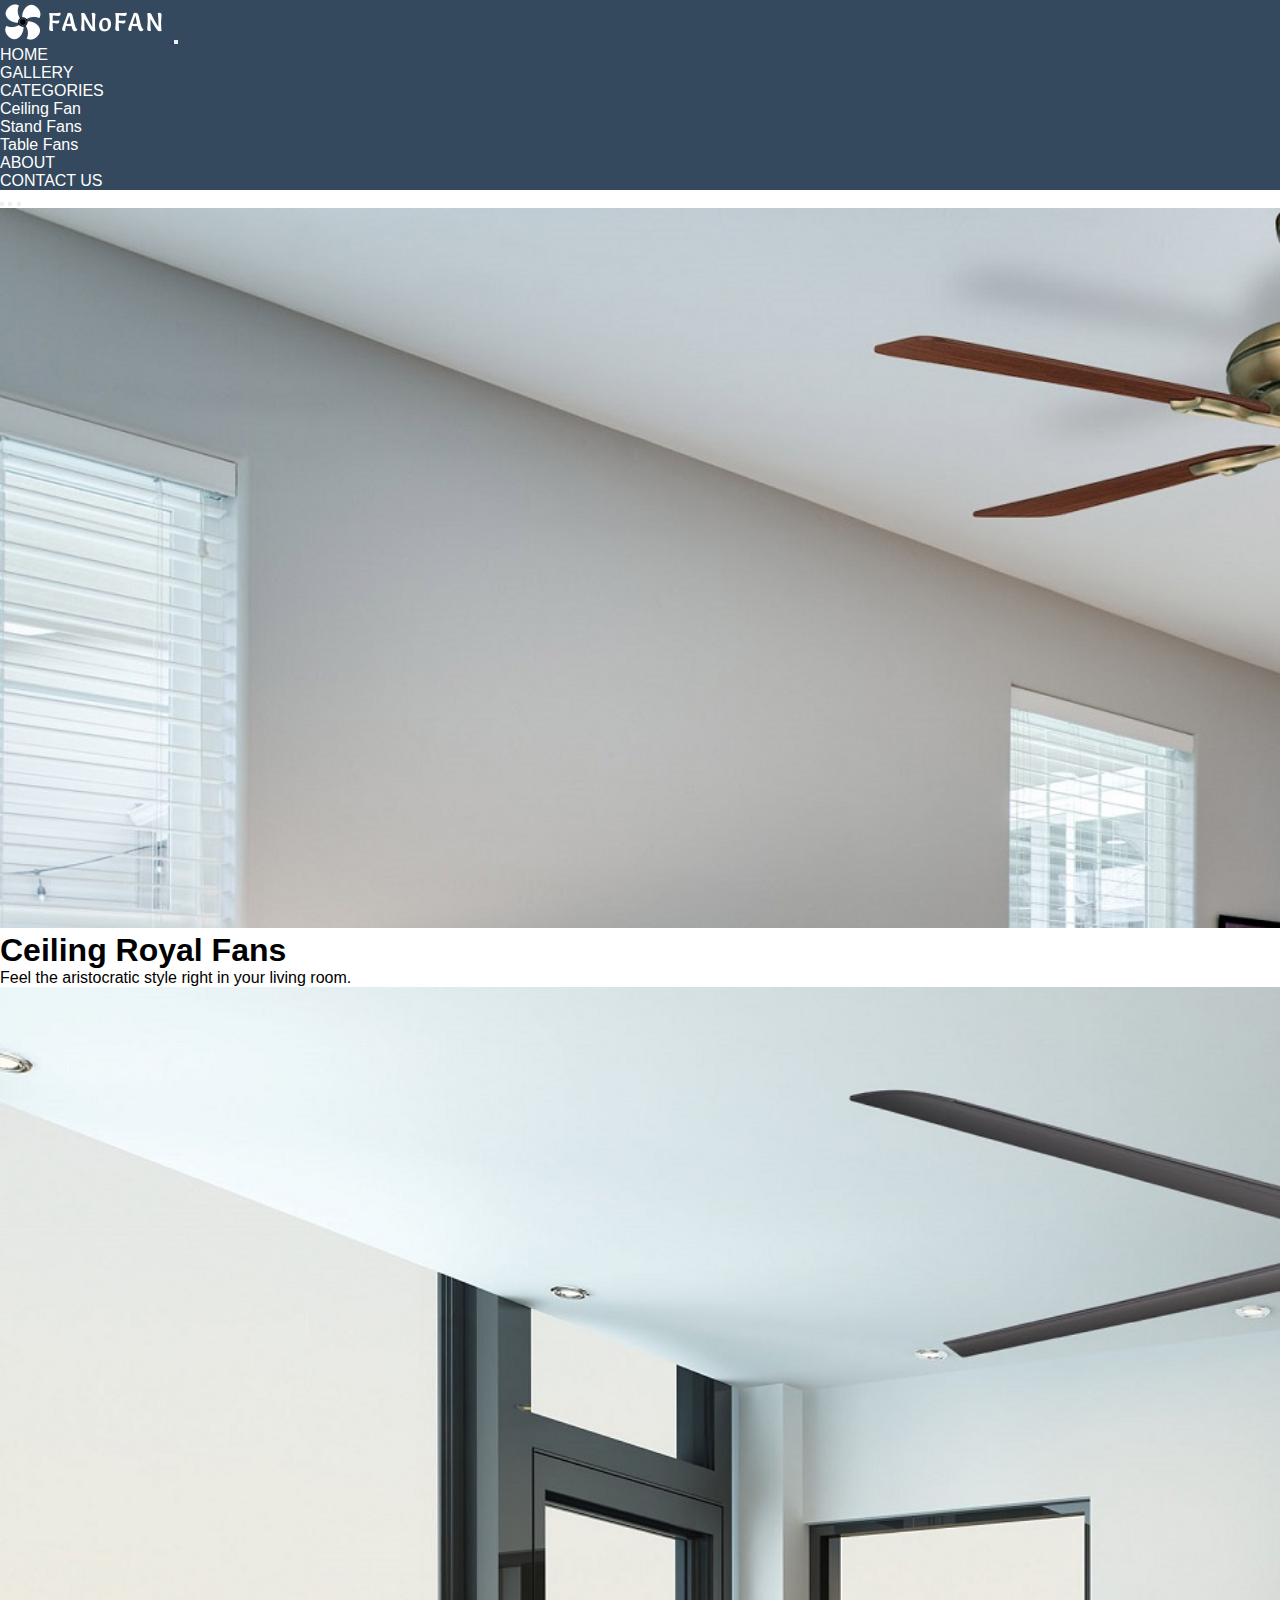
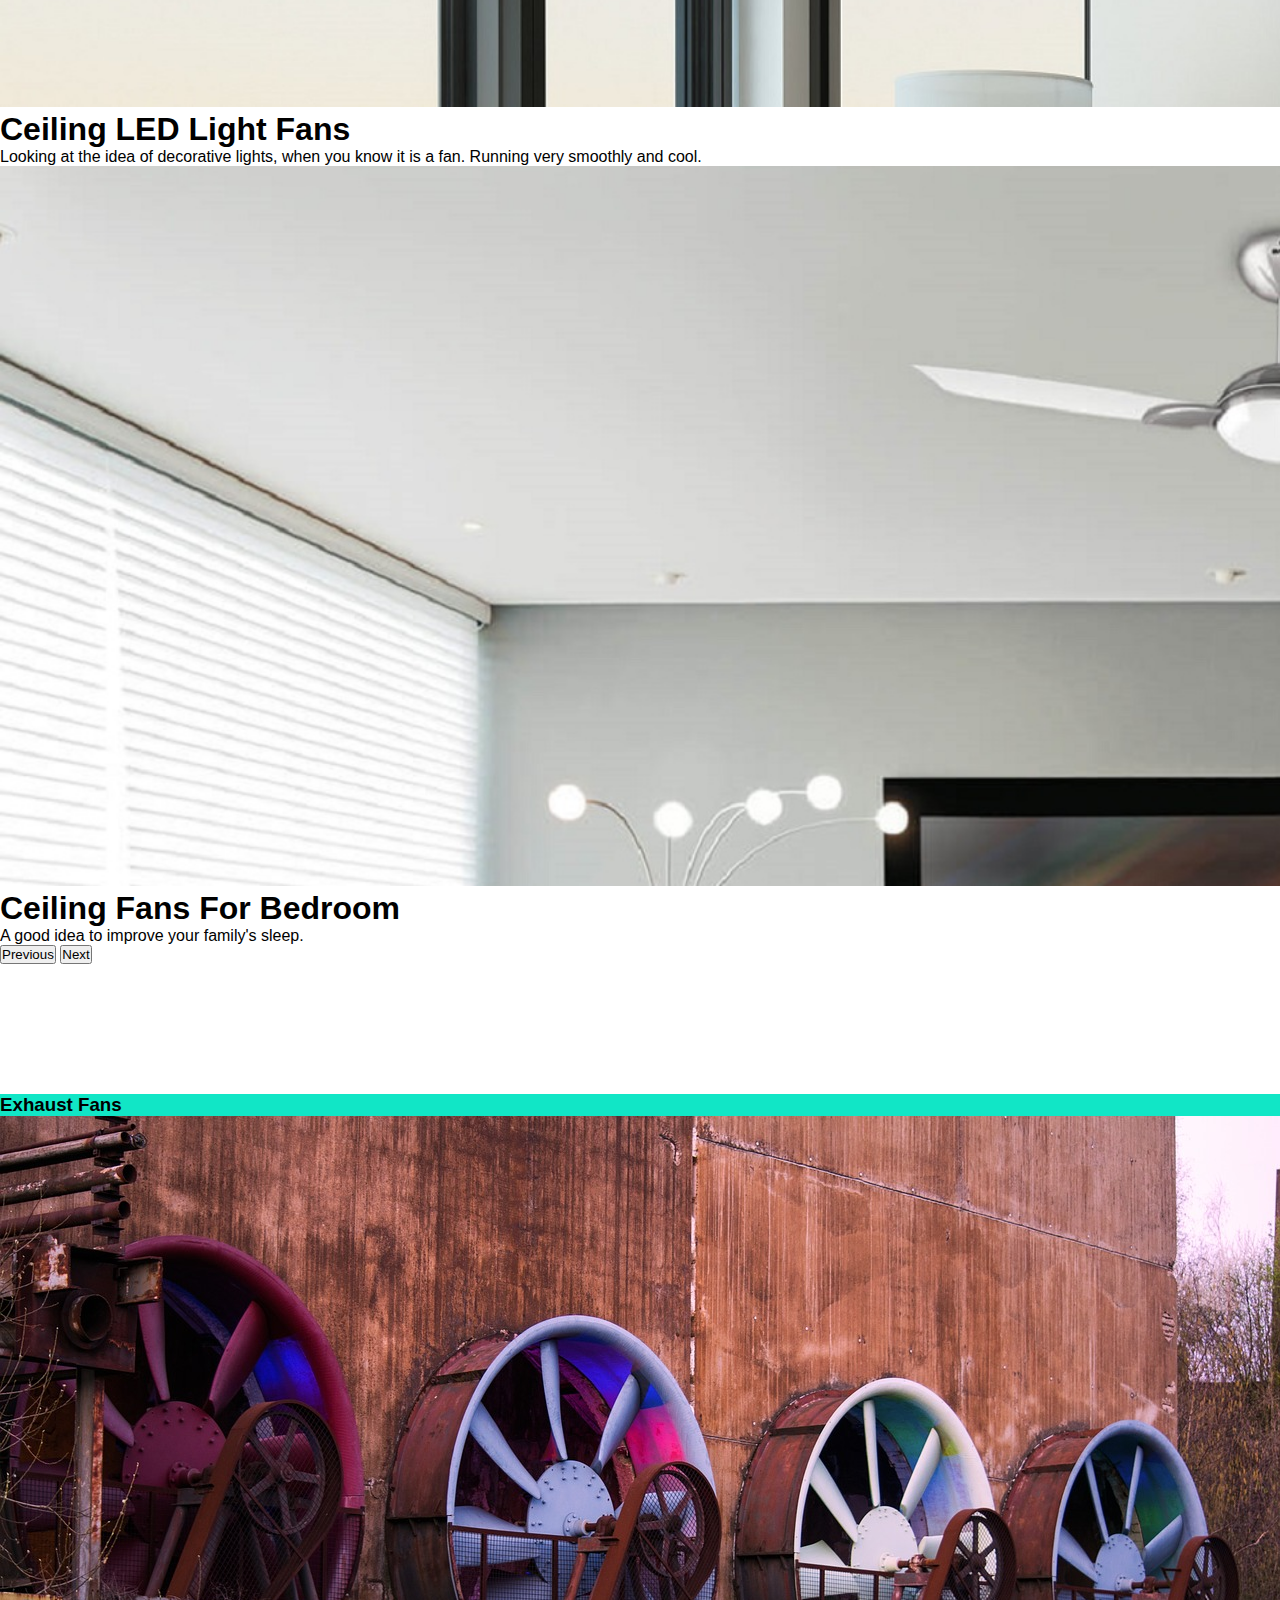
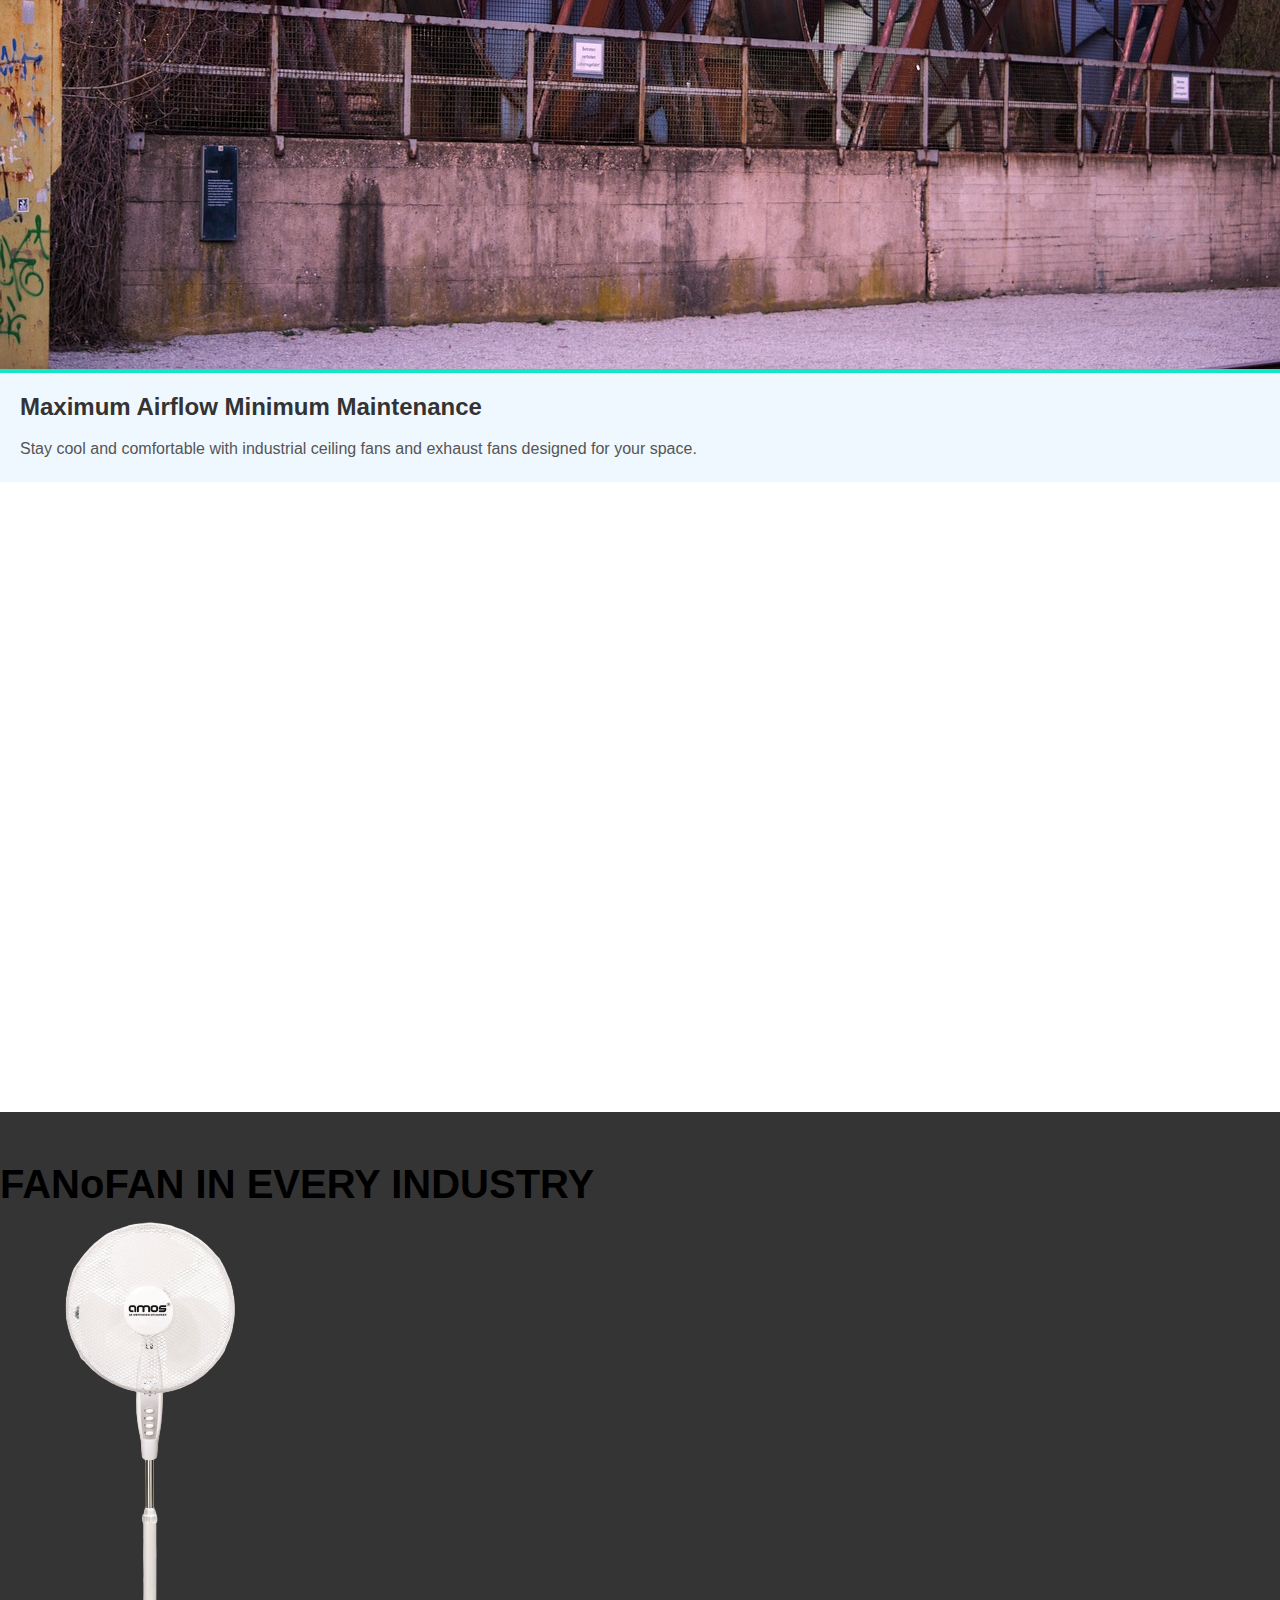
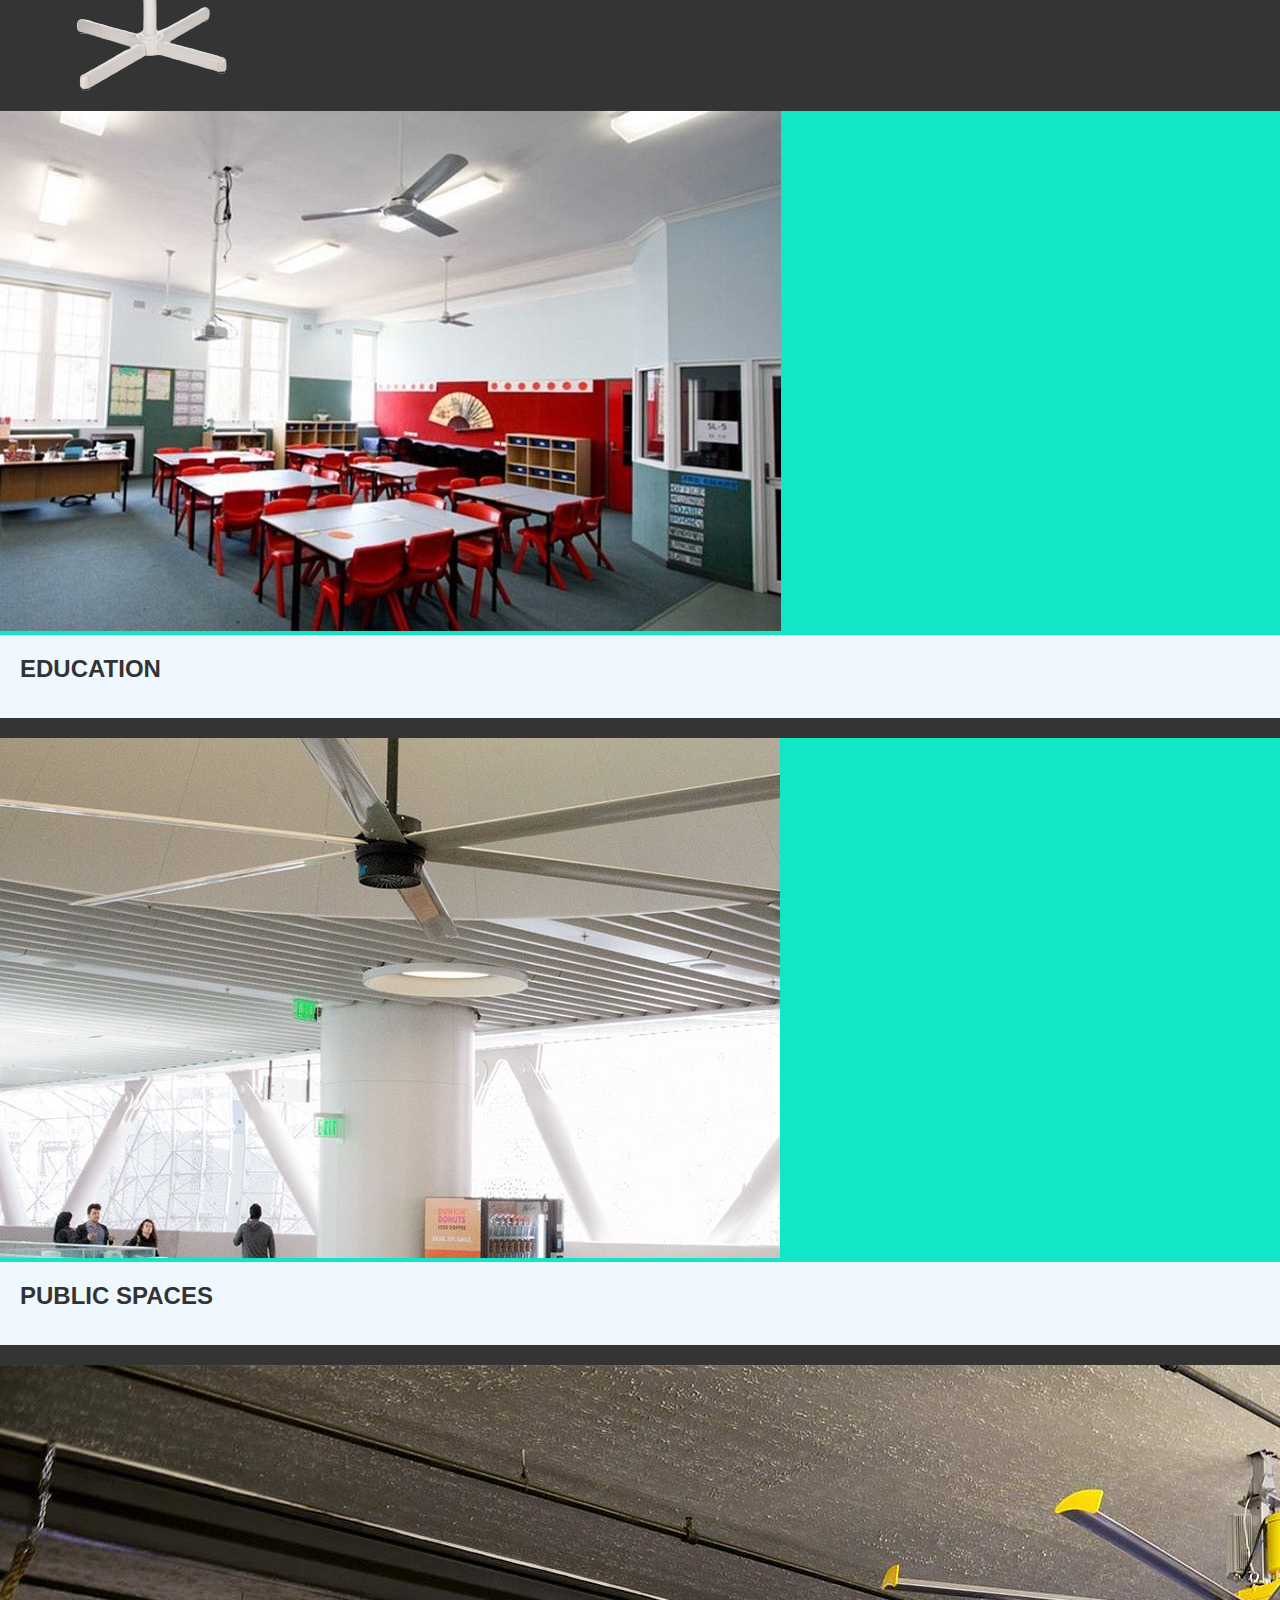
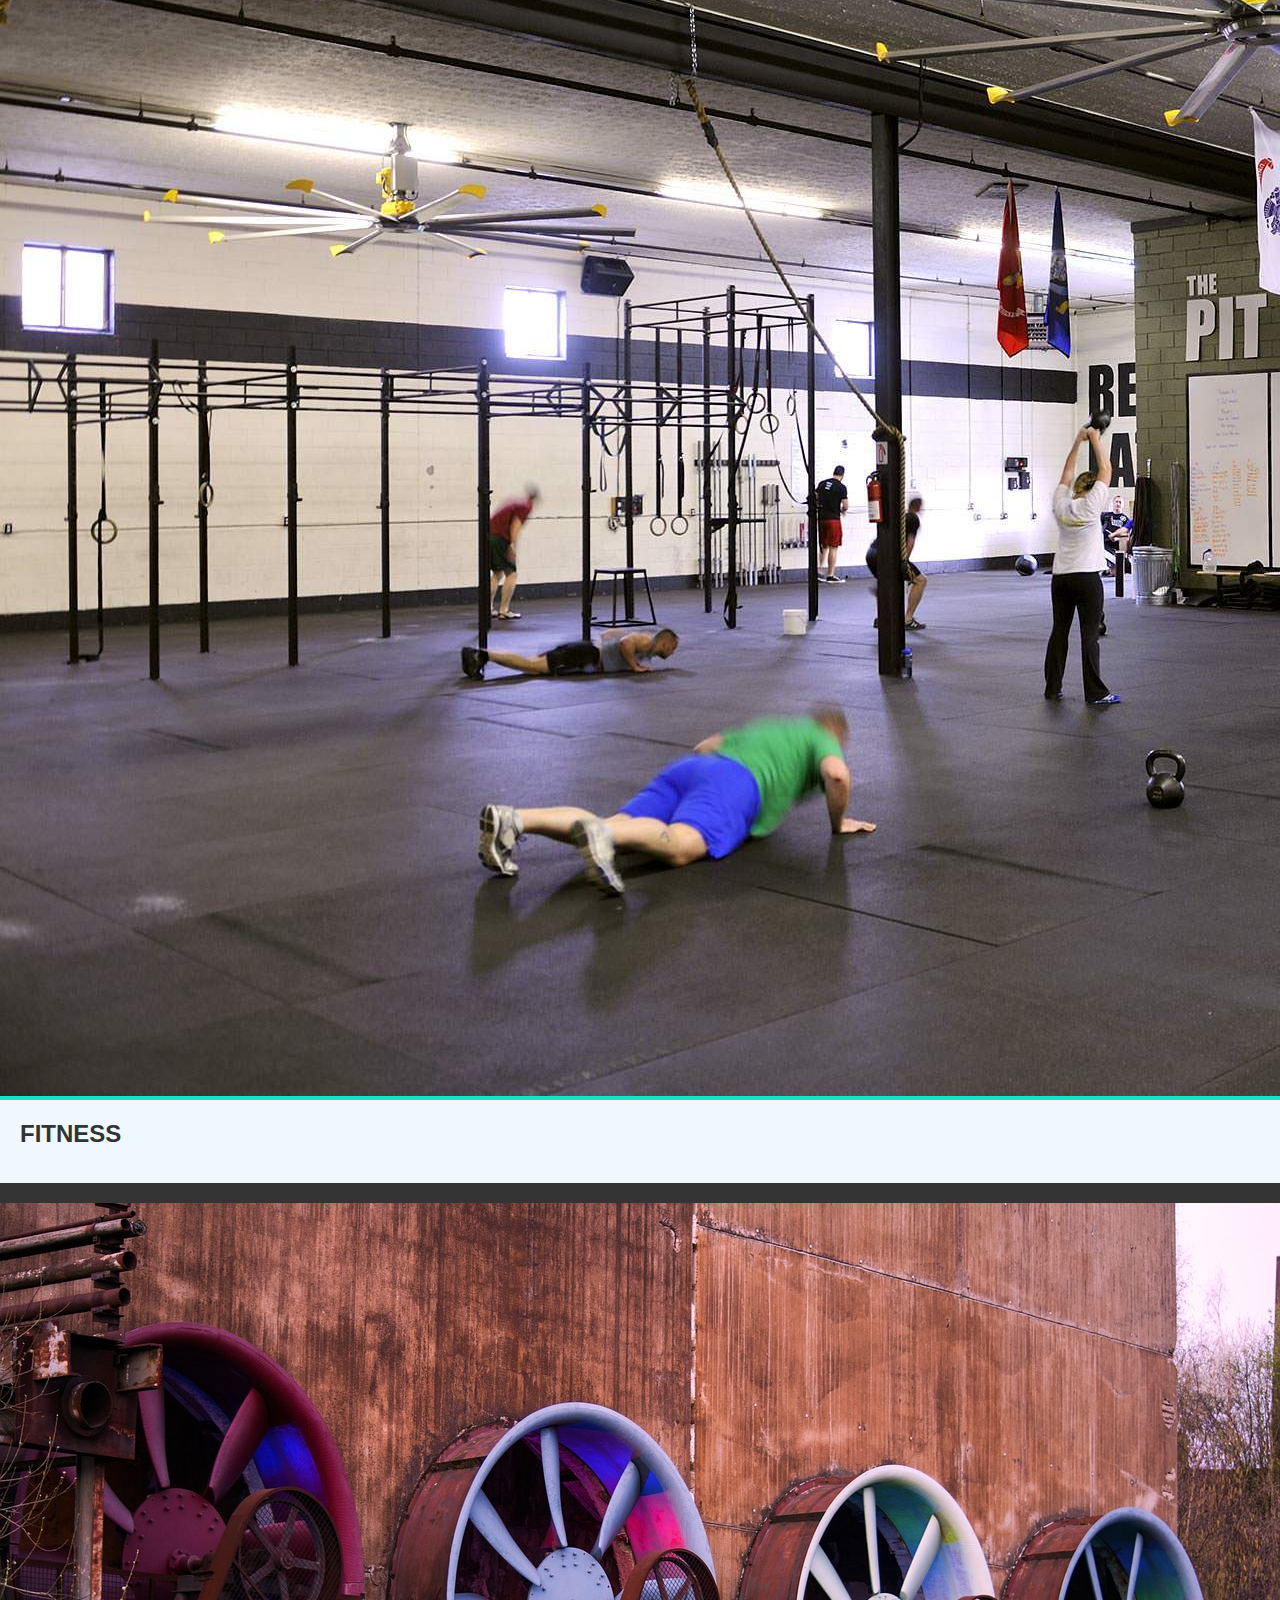
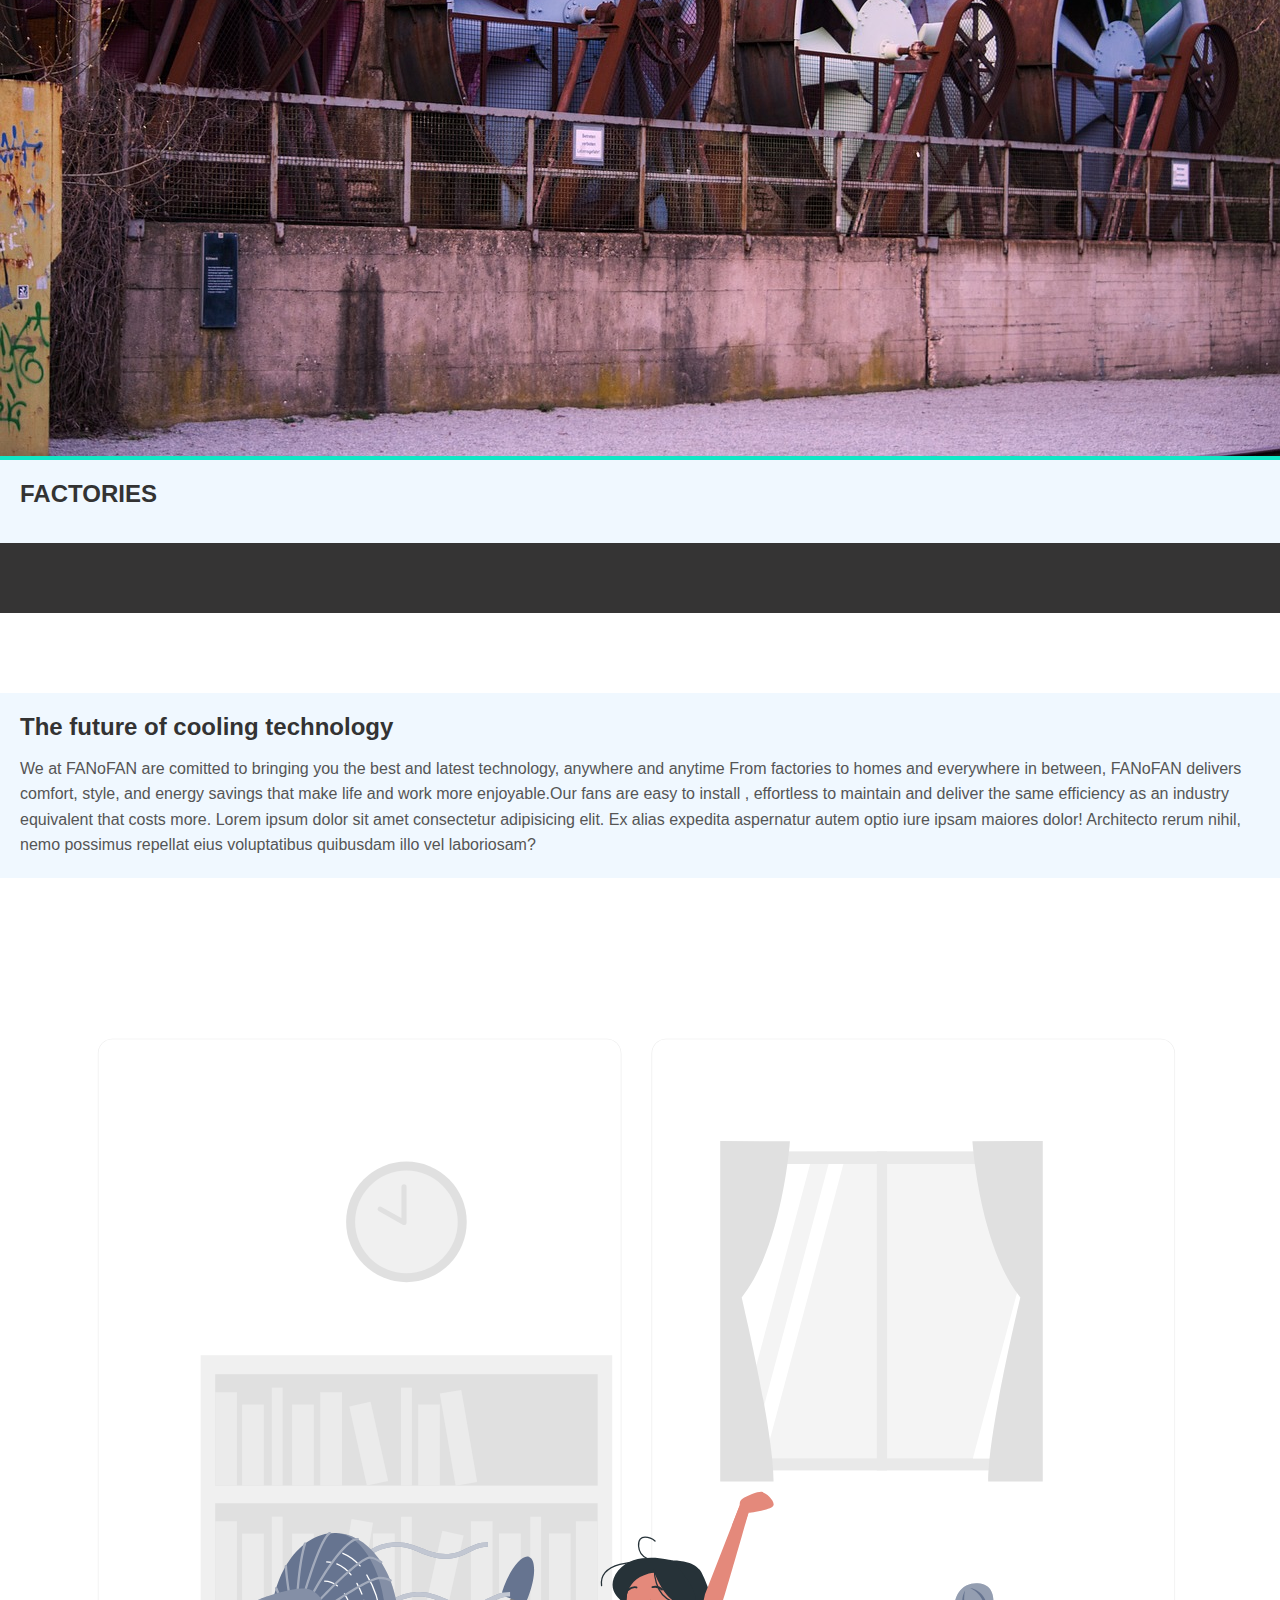
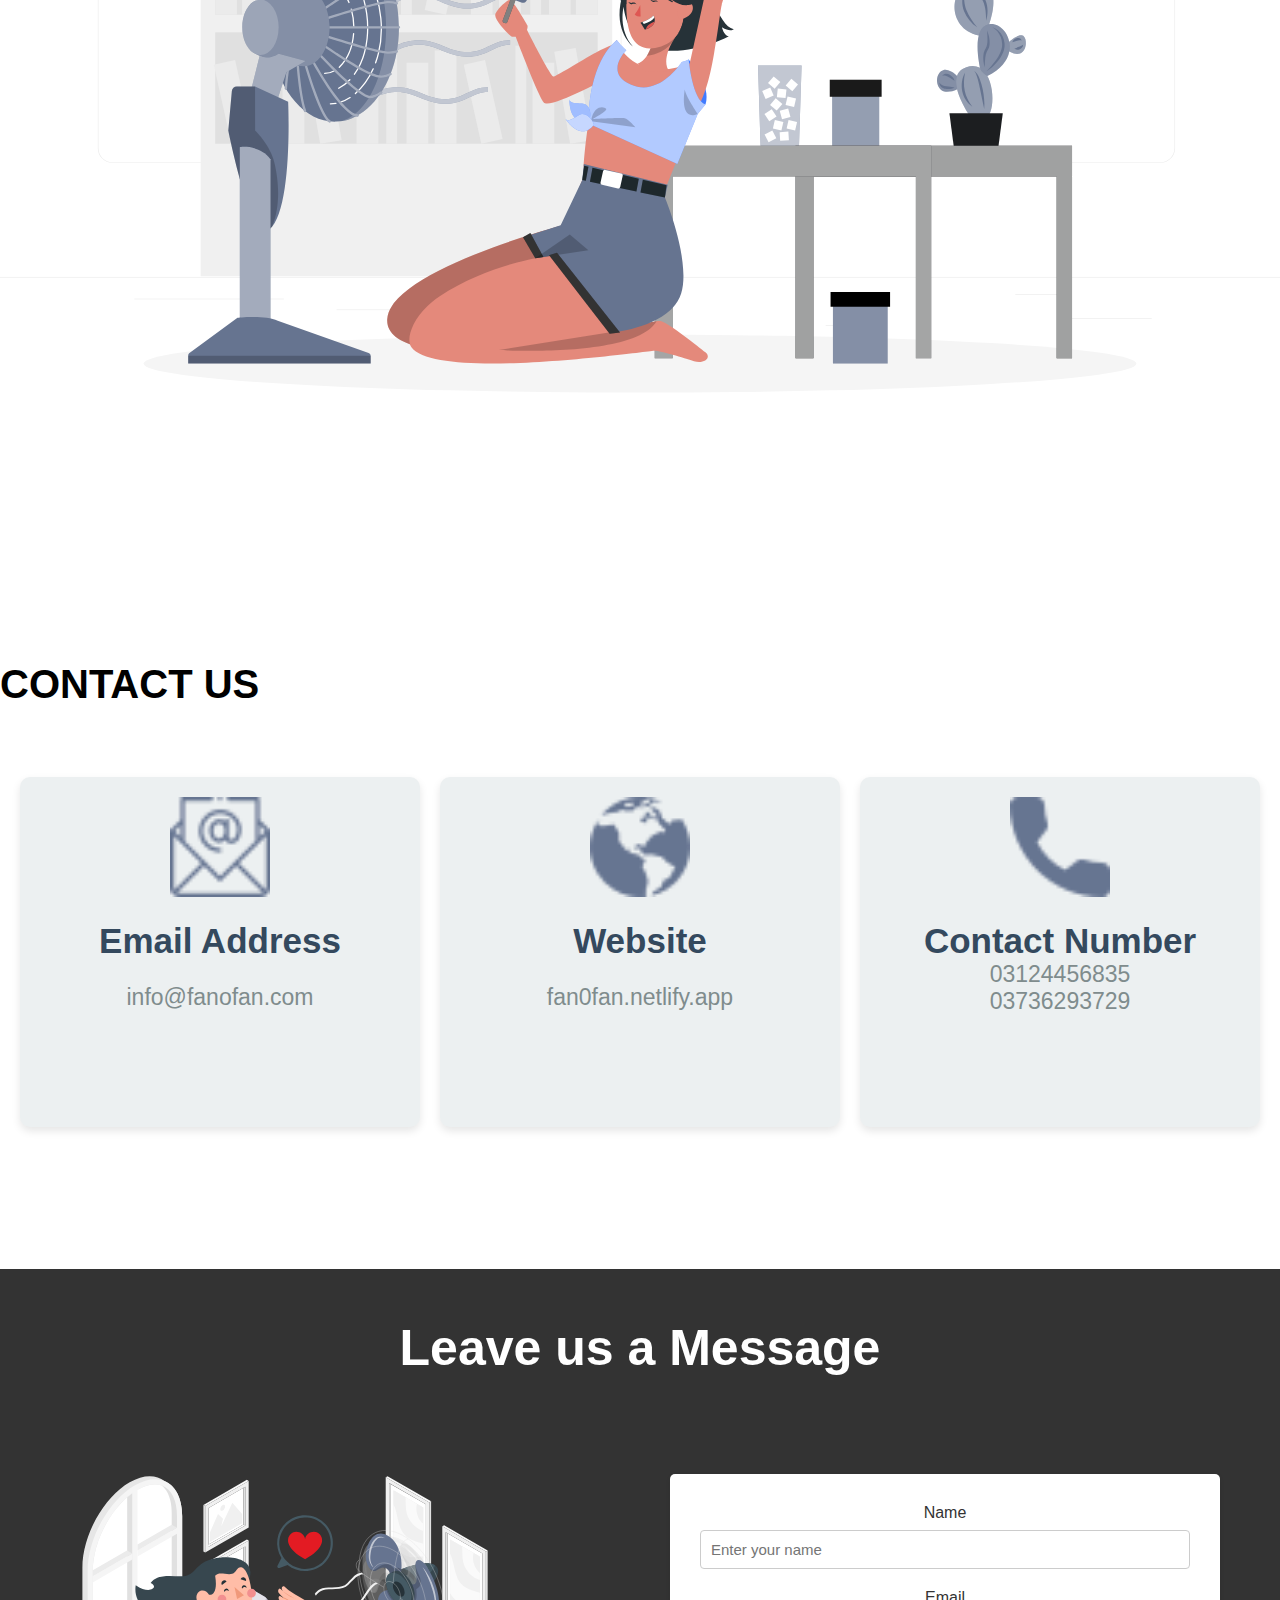
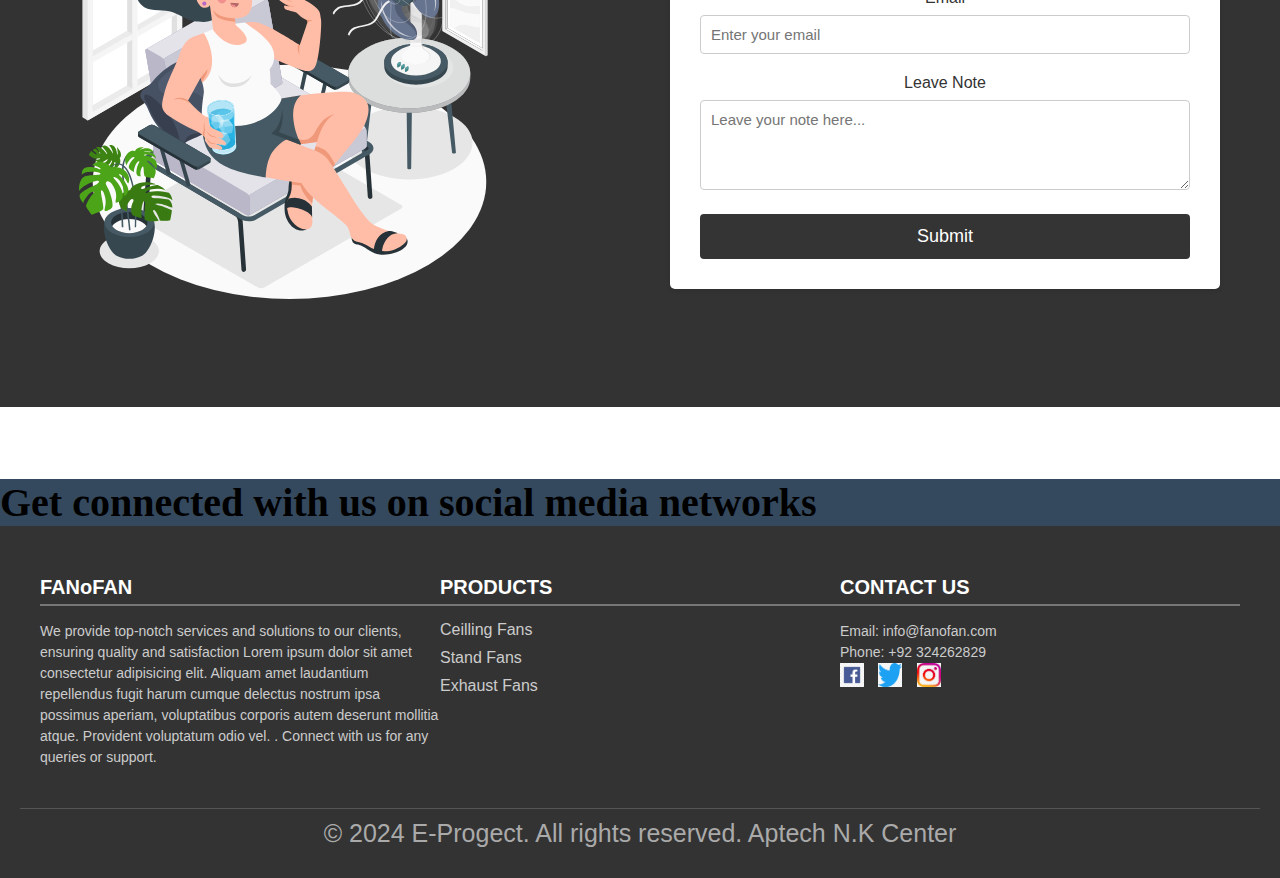
<file: index.html>
<!DOCTYPE html>
<html lang="en">
<head>
    <meta charset="UTF-8">
    <meta name="viewport" content="width=device-width, initial-scale=1.0">
    <title>Document</title>
    <!-- Google Font for Roboto -->
    <link href="https://fonts.googleapis.com/css2?family=Roboto:wght@400;500;700&display=swap" rel="stylesheet">
    <link rel="stylesheet" href="index.css">
    <!-- bootstrap link -->
    <link href="https://cdn.jsdelivr.net/npm/bootstrap@5.0.2/dist/css/bootstrap.min.css" rel="stylesheet" 
    integrity="sha384-EVSTQN3/azprG1Anm3QDgpJLIm9Nao0Yz1ztcQTwFspd3yD65VohhpuuCOmLASjC" crossorigin="anonymous">
</head>
<body>

<!-- nav bar section -->
<nav class="navbar navbar-expand-lg navbar-dark scrolling-navbar fixed-top top-nav-collapse">
    <a href="" class="navbar-brand p-0">
        <img src="logo.png" alt="" class="image-fluid ms-4">
    </a>
    <button class="navbar-toggler text-dark" type="button" 
    data-bs-toggle="collapse" data-bs-target="#basicExampleNav" 
    aria-controls="basicExampleNav" aria-expanded="false" aria-label="Toggle navigation">
        <span class="navbar-toggler-icon"></span>
    </button>
    <div class="navbar-collapse mt-lg-0 mt-md-3 mt-sm-4 collapse" id="basicExampleNav">
        <ul class="navbar-nav ms-auto mb-2 mb-lg-0">
            <li class="nav-item">
                <a class="nav-link" href="index.html">HOME</a>
            </li>
            <li class="nav-item">
                <a class="nav-link" href="gallery.html">GALLERY</a>
            </li>
            <li class="nav-item dropdown">
                <a class="nav-link dropdown-toggle" href="#" id="navbarDropdown" role="button" data-bs-toggle="dropdown" aria-expanded="false">
                    CATEGORIES
                </a>
                <ul class="dropdown-menu" aria-labelledby="navbarDropdown">
                    <li><a class="dropdown-item" href="ceilling.html">Ceiling Fan</a></li>
                    <li><a class="dropdown-item" href="stand fan.png">Stand Fans</a></li>
                    <li><a class="dropdown-item" href="table.html">Table Fans</a></li>
                </ul>
            </li>
            <li class="nav-item">
                <a class="nav-link" href="about.html">ABOUT</a>
            </li>
            <li class="nav-item">
                <a class="nav-link me-5" href="contact.html">CONTACT US</a>
            </li>
        </ul>
    </div>
</nav>

<!-- slider section -->
<div id="carouselExampleCaptions" class="carousel slide">
    <div class="carousel-indicators">
        <button type="button" data-bs-target="#carouselExampleCaptions" data-bs-slide-to="0" class="active" aria-current="true" aria-label="Slide 1"></button>
        <button type="button" data-bs-target="#carouselExampleCaptions" data-bs-slide-to="1" aria-label="Slide 2"></button>
        <button type="button" data-bs-target="#carouselExampleCaptions" data-bs-slide-to="2" aria-label="Slide 3"></button>
    </div>
    <div class="carousel-inner">
        <div class="carousel-item active">
            <img src="slide-1.jpg" class="d-block w-100" alt="...">
            <div class="carousel-caption d-none d-md-block text-dark">
                <h1>Ceiling Royal Fans</h1>
                <p>Feel the aristocratic style right in your living room.</p>
            </div>
        </div>
        <div class="carousel-item">
            <img src="slide-2.jpg" class="d-block w-100" alt="...">
            <div class="carousel-caption d-none d-md-block text-dark">
                <h1>Ceiling LED Light Fans</h1>
                <p>Looking at the idea of decorative lights, when you know it is a fan. Running very smoothly and cool.</p>
            </div>
        </div>
        <div class="carousel-item">
            <img src="slide-3.jpg" class="d-block w-100" alt="...">
            <div class="carousel-caption d-none d-md-block text-dark">
                <h1>Ceiling Fans For Bedroom</h1>
                <p>A good idea to improve your family's sleep.</p>
            </div>
        </div>
    </div>
    <button class="carousel-control-prev" type="button" data-bs-target="#carouselExampleCaptions" data-bs-slide="prev">
        <span class="carousel-control-prev-icon" aria-hidden="true"></span>
        <span class="visually-hidden">Previous</span>
    </button>
    <button class="carousel-control-next" type="button" data-bs-target="#carouselExampleCaptions" data-bs-slide="next">
        <span class="carousel-control-next-icon" aria-hidden="true"></span>
        <span class="visually-hidden">Next</span>
    </button>
</div>


<!-- card section -->
<!-- HTML: Section with Cards -->
<div class="section-padding">
    <div class="row justify-content-between">
        <!-- Card 1 -->
        <div class="col-md-4">
            <div class="card card-hover">
                <h3 class="text-center">Exhaust Fans</h3>
                <img src="industrial-image.jpg" class="card-img-top img-hover" alt="Exhaust Fans">
                <div class="card-body">
                    <h5 class="card-title">Maximum Airflow Minimum Maintenance</h5>
                    <p class="card-text">Stay cool and comfortable with industrial ceiling fans and exhaust fans designed for your space.</p>
                </div>
            </div>
        </div>
        <!-- Card 2 -->
        <div class="col-md-4">
            <div class="card card-hover">
                <h3 class="text-center">Residential Fans</h3>
                <img src="view-in-gallery-image.jpg" class="card-img-top img-hover" alt="Residential Fans">
                <div class="card-body">
                    <h5 class="card-title">Style and Comfort for your Homes</h5>
                    <p class="card-text">Our exquisite residential ceiling fans are a combination of smart design and upscale performance.</p>
                </div>
            </div>
        </div>
        <!-- Card 3 -->
        <div class="col-md-4">
            <div class="card card-hover">
                <h3 class="text-center">Directional Fans</h3>
                <img src="directional-01.jpg" class="card-img-top img-hover" alt="Directional Fans">
                <div class="card-body">
                    <h5 class="card-title">Control the Airflow</h5>
                    <p class="card-text">A great combination of huge airflow, low noise levels, and powerful motors with an attractive look.</p>
                </div>
            </div>
        </div>
    </div>
</div>

<!-- new section -->
 
<div class="section-padd">
    <div class="container">
        <!-- Heading Section -->
        <h2 class="text-center mb-4 text-light pp">FANoFAN IN EVERY INDUSTRY</h2> <!-- Add this line for heading -->

        <div class="row align-items-center">
            <!-- Left Image Section -->
            <div class="col-md-6">
                <img src="stand fan.png" alt="Stand Fan" class="img-fluid img-hover">
            </div>

            <!-- Right Cards Section -->
            <div class="col-md-6">
                <div class="row g-3">
                    <!-- Card 1 -->
                    <div class="col-md-6">
                        <div class="card card-hover">
                            <img src="classroom-image.jpg" class="card-img-top" alt="Classroom">
                            <div class="card-body">
                                <h4 class="card-title text-center">EDUCATION</h4>
                            </div>
                        </div>
                    </div>
                    <!-- Card 2 -->
                    <div class="col-md-6">
                        <div class="card card-hover">
                            <img src="public-spaces-image.jpg" class="card-img-top" alt="Public Spaces">
                            <div class="card-body">
                                <h4 class="card-title text-center">PUBLIC SPACES</h4>
                            </div>
                        </div>
                    </div>
                    <!-- Card 3 -->
                    <div class="col-md-6">
                        <div class="card card-hover">
                            <img src="fitness-image.jpg" class="card-img-top" alt="Fitness">
                            <div class="card-body">
                                <h4 class="card-title text-center">FITNESS</h4>
                            </div>
                        </div> 
                    </div>
                    <!-- Card 4 -->
                    <div class="col-md-6">
                        <div class="card card-hover">
                            <img src="industrial-image.jpg" class="card-img-top" alt="Industrial">
                            <div class="card-body">
                                <h4 class="card-title text-center">FACTORIES</h4>
                            </div>
                        </div>
                    </div>
                </div>
            </div>
        </div>
    </div>
</div>


<!-- new section -->

<!-- Section with Image and Card -->
<div class="section-padding2">
    <div class="container">
        <div class="row align-items-center">
            <!-- Left Card Section -->
            <div class="col-md-6">
                <div class="card card-hover">
                
                    <div class="card-body">
                        <h3 class="card-title text-center">The future of cooling technology</h3>
<p class="card-text">We at FANoFAN are comitted to bringing you the best and latest technology, anywhere and anytime From factories to homes and everywhere in between,
 FANoFAN delivers comfort, style, and energy savings that make life and work more enjoyable.Our fans are easy to install
 , effortless to maintain and deliver the same efficiency as an industry equivalent that costs more. Lorem ipsum dolor sit amet 
 consectetur adipisicing elit. Ex alias expedita aspernatur autem optio iure ipsam maiores dolor! Architecto rerum nihil, nemo possimus repellat eius voluptatibus quibusdam illo vel laboriosam?
                        </p>
                    </div>
                </div>
            </div>

            <!-- Right Image Section -->
            <div class="col-md-6">
                <img src="5265217.svg" alt="Image" class="img-fluid img-hover">
            </div>
        </div>
    </div>
</div>


<!-- heading section -->
 <h1 class="text-center mb-2 text-dark  tool">CONTACT US</h1>

<!-- new section -->

    <div class="section-padding3">
        <div class="container3">
            <!-- Card 1 -->
            <div class="card99 card-hover">
                <img class="mt-4" height="100px" src="email (2).png" alt="">
                <h2 class="size">Email Address</h2>
                <p class="loo">info@fanofan.com</p>
            </div>

            <!-- Card 2 -->
            <div class="card99 card-hover">
                <img class="mt-4" height="100px" src="world (2).png" alt="">
                <h2 class="size">Website</h2>
                <p class="loo">fan0fan.netlify.app</p>
            </div>

            <!-- Card 3 -->
            <div class="card99 card-hover">
                <img class="mt-4" height="100px" src="call (2).png" alt="">
                <h2 class="size">Contact Number</h2>
                <p class="hoo">03124456835</p>
                <p class="hoo">03736293729</p>
            </div>
        </div>
    </div>
<br><br>
<br><br>
    <!-- new sectiion -->
    
    <div class="section-padding4">
        <h1 class="text-center mb-3 text-uppercase feedback-header mmm">Leave us a Message</h1>
        <div class="container4">
            <img src="woman-receiving-breeze.svg" alt="Woman Receiving Breeze">
            <div class="form-container">
                <form>
                    <label for="name">Name</label>
                    <input type="text" id="name" name="name" placeholder="Enter your name" required>
                    
                    <label for="email">Email</label>
                    <input type="email" id="email" name="email" placeholder="Enter your email" required>
                    
                    <label for="note">Leave Note</label>
                    <textarea id="note" name="note" rows="4" placeholder="Leave your note here..."></textarea>
                    
                    <button type="submit">Submit</button>
                </form>
            </div>
        </div>
    </div>

    <!-- footer ==== footer -->
    

    <br><br>
    <br><br>
    
        <!-- Footer Section -->
        <div class="section-padding5">
            <h1 class="bb text-light text-center">Get connected with us on social media networks</h1>
            <footer class="footer-container">
                <div class="footer-content">
                    <div class="footer-section about">
                        <h2 class="nn">FANoFAN</h2>
                        <p>We provide top-notch services and solutions to our clients, ensuring quality and satisfaction
                            Lorem ipsum dolor sit amet consectetur adipisicing elit. Aliquam amet laudantium repellendus fugit 
                            harum cumque delectus nostrum ipsa possimus aperiam, voluptatibus corporis autem deserunt mollitia atque. Provident voluptatum odio vel.
                            . Connect with us for any queries or support.</p>
                    </div>
    
                    <div class="footer-section links">
                        <h2 class="nn">PRODUCTS</h2>
                        <ul>
                            <li><a href="#">Ceilling Fans</a></li>
                            <li><a href="#">Stand Fans</a></li>
                            <li><a href="#">Exhaust Fans</a></li>
                            <!-- <li><a href="#">Contact</a></li> -->
                        </ul>
                    </div>
    
                    <div class="footer-section contact">
                        <h2 class="nn">CONTACT US</h2>
                        <p>Email: info@fanofan.com</p>
                        <p>Phone: +92 324262829</p>
                        <div class="social-icons">
                            <a href="#"><img src="download.png" alt=""></a>
                            <a href="#"><img src="twitter.png" alt=""></a>
                            <a href="#"><img src="instagram logo.jpg" alt=""></a>
                        </div>
                    </div>
                </div>
    
                <div class="footer-bottom ">
                    <p>&copy; 2024 E-Progect. All rights reserved.    Aptech N.K Center</p>
                </div>
            </footer>
        </div>
    

       





















<script src="https://cdn.jsdelivr.net/npm/bootstrap@5.0.2/dist/js/bootstrap.bundle.min.js"
integrity="sha384-MrcW6ZMFYlzcLA8Nl+NtUVF0sA7MsXsP1UyJoMp4YLEuNSfAP+JcXn/tWtIaxVXM" crossorigin="anonymous">

// Optional: If you want to add more functionality, like manual slide control or pausing, you can add it here


</script>

</body>
</html>
</file>
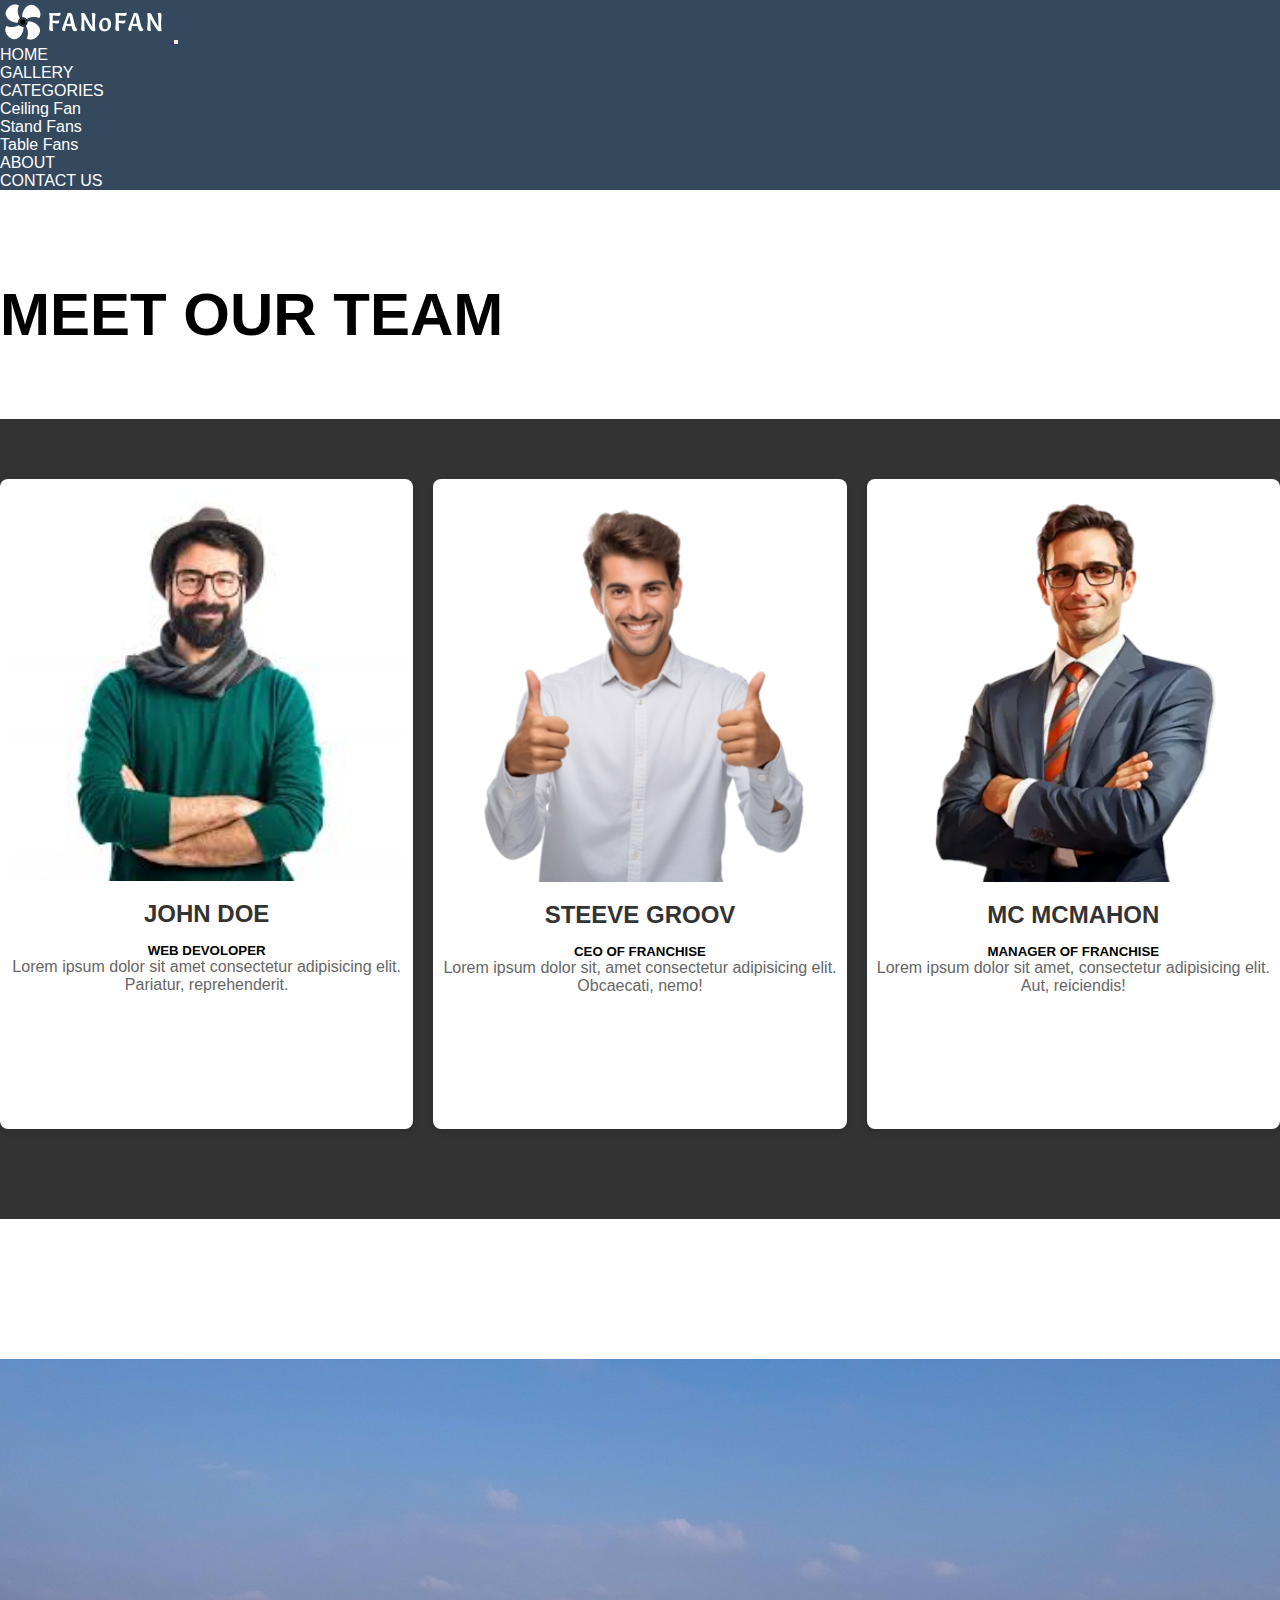
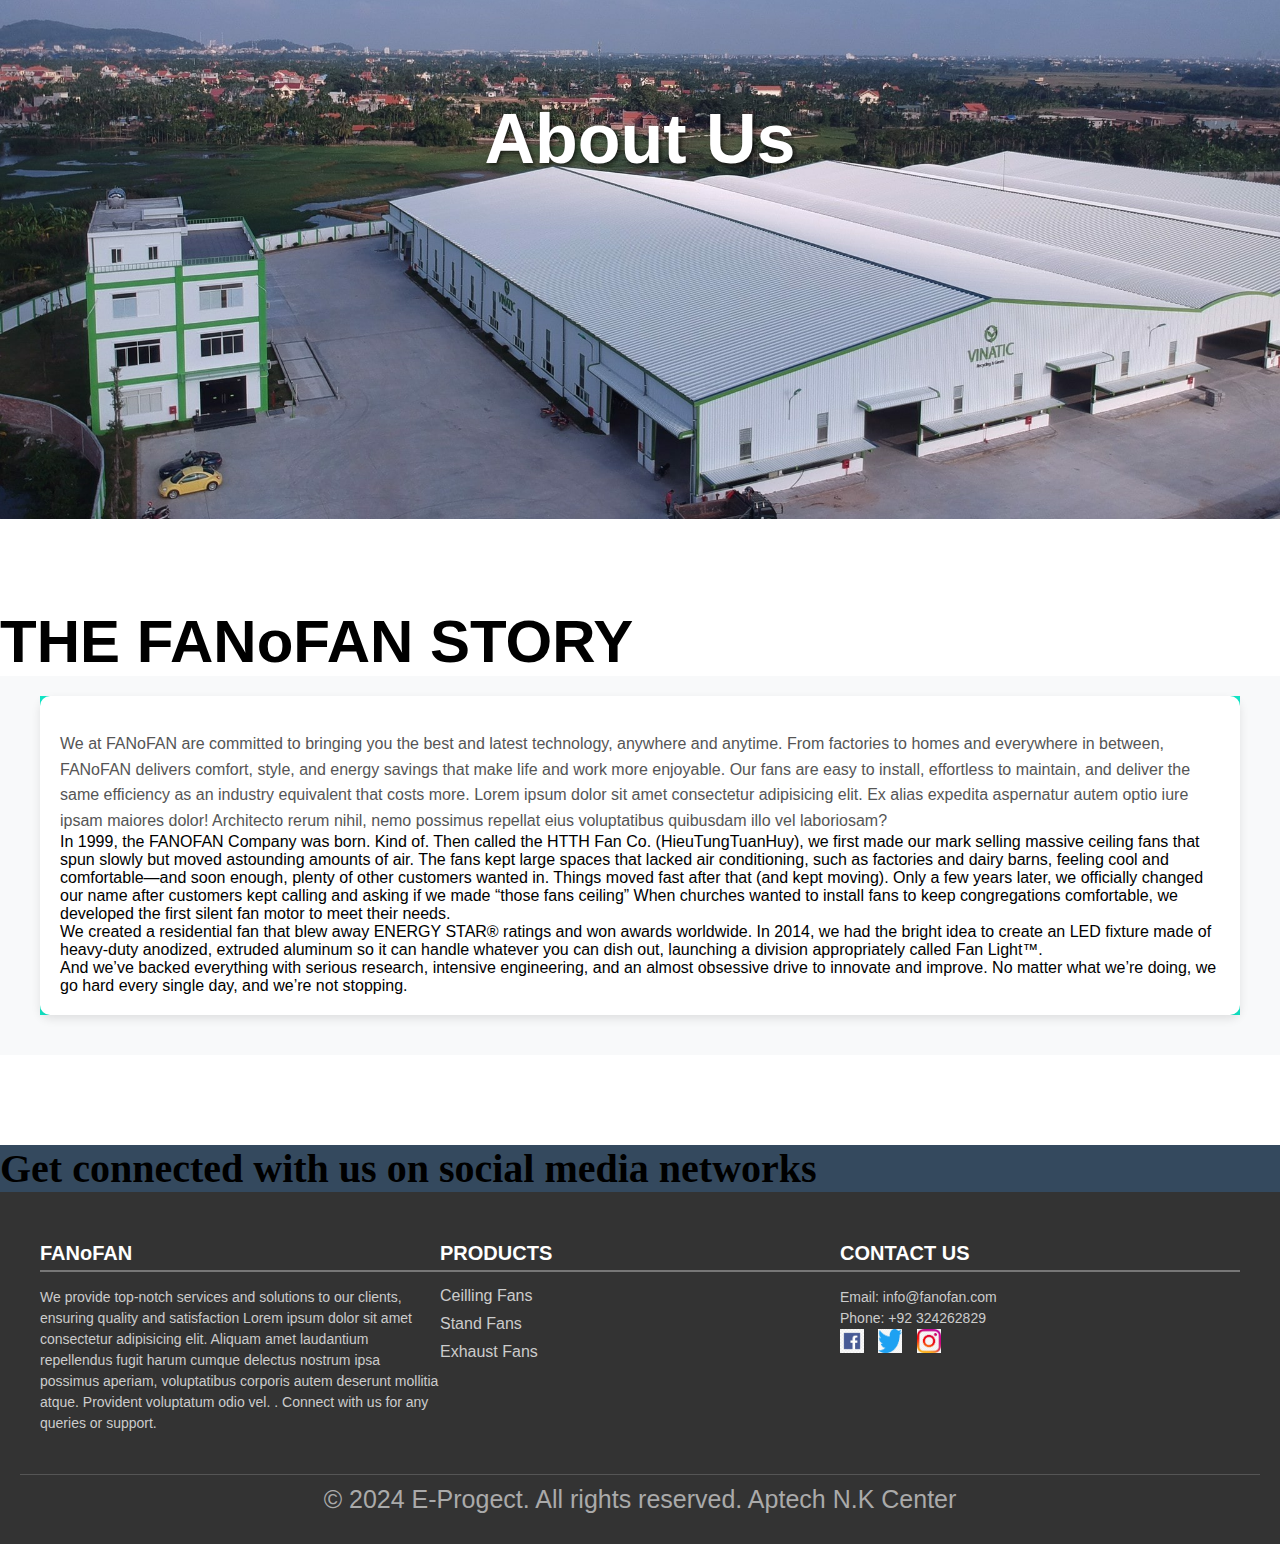
<file: about.html>
<!DOCTYPE html>
<html lang="en">
<head>
    <meta charset="UTF-8">
    <meta name="viewport" content="width=device-width, initial-scale=1.0">
    <link rel="stylesheet" href="index.css">
    <title>Document</title>
    <!-- boosrap   link ======================= -->
    <link href="https://cdn.jsdelivr.net/npm/bootstrap@5.0.2/dist/css/bootstrap.min.css" rel="stylesheet" 
    integrity="sha384-EVSTQN3/azprG1Anm3QDgpJLIm9Nao0Yz1ztcQTwFspd3yD65VohhpuuCOmLASjC" crossorigin="anonymous">
</head>
<body>


    <!-- ====================================navbar secion ============================================= -->

    <nav class="navbar navbar-expand-lg navbar-dark scrolling-navbar fixed-top top-nav-collapse">
        <a href="" class="navbar-brand p-0">
            <img src="logo.png" alt="" class="image-fluid ms-4">
        </a>
        <button class="navbar-toggler text-dark" type="button" 
        data-bs-toggle="collapse" data-bs-target="#basicExampleNav" 
        aria-controls="basicExampleNav" aria-expanded="false" aria-label="Toggle navigation">
            <span class="navbar-toggler-icon"></span>
        </button>
        <div class="navbar-collapse mt-lg-0 mt-md-3 mt-sm-4 collapse" id="basicExampleNav">
            <ul class="navbar-nav ms-auto mb-2 mb-lg-0">
                <li class="nav-item">
                    <a class="nav-link" href="index.html">HOME</a>
                </li>
                <li class="nav-item">
                    <a class="nav-link" href="gallery.html">GALLERY</a>
                </li>
                <li class="nav-item dropdown">
                    <a class="nav-link dropdown-toggle" href="#" id="navbarDropdown" role="button" data-bs-toggle="dropdown" aria-expanded="false">
                        CATEGORIES
                    </a>
                    <ul class="dropdown-menu" aria-labelledby="navbarDropdown">
                        <li><a class="dropdown-item" href="ceilling.html">Ceiling Fan</a></li>
                        <li><a class="dropdown-item" href="stand.html">Stand Fans</a></li>
                        <li><a class="dropdown-item" href="table.html">Table Fans</a></li>
                    </ul>
                </li>
                <li class="nav-item">
                    <a class="nav-link" href="about.html">ABOUT</a>
                </li>
                <li class="nav-item">
                    <a class="nav-link me-5" href="contact.html">CONTACT US</a>
                </li>
            </ul>
        </div>
    </nav>
    <br>
    <br>
    <br>
    <br>
    <br>
    <h1 class="text-center text-dark jj">MEET OUR TEAM </h1>
    
    
    <!-- card  section    -->

    <div class="section-padding8">
        <div class="container7">
            <div class="horizontal-cards-container">
                <div class="horizontal-card">
                    <div class="image-container">
                        <img src="man.jpg" alt="">
                    </div>
                    <h2>JOHN DOE</h2>
                    <h5>WEB DEVOLOPER</h5>
                    <p>Lorem ipsum dolor sit amet consectetur adipisicing elit. Pariatur, reprehenderit.</p>
                </div>
                <div class="horizontal-card">
                    <div class="image-container">
                        <img src="man5.png" alt="">
                    </div>
                    <h2>STEEVE GROOV</h2>
                    <h5>CEO OF FRANCHISE</h5>
                    <p> Lorem ipsum dolor sit, amet consectetur adipisicing elit. Obcaecati, nemo! </p>
                </div>
                <div class="horizontal-card">
                    <div class="image-container">
                        <img src="man3.png" alt="">
                    </div>
                    <h2>MC MCMAHON</h2>
                    <h5>MANAGER OF FRANCHISE</h5>
                    <p>Lorem ipsum dolor sit amet, consectetur adipisicing elit. Aut, reiciendis!</p>
                </div>
            </div>  
        </div>
    </div>

    <!-- new =======================================  section ======================================================= -->
    
      
    <div class="section-padding10">
        <div class="container10">
            <div class="overlay">
                <h1 class="about-us-text">About Us</h1>
            </div>
        </div>
    </div>

    <br>
    

    <h1 class="text-center rr">THE FANoFAN STORY</h1>

    <div class="section-padding11">
        <div class="container11">
            <div class="row align-items-center">
                <!-- Left Card Section -->
                <div class="col-md-12"> <!-- Change to 12 columns to take full width -->
                    <div class="card card-hover">
                        <div class="card00">
                            <h2 class="card-title text-center"></h2>
                            <p class="card-text">
                                We at FANoFAN are committed to bringing you the best and latest technology, anywhere and anytime. From factories to homes and everywhere in between, FANoFAN delivers comfort, style, and energy savings that make life and work more enjoyable. Our fans are easy to install, effortless to maintain, and deliver the same efficiency as an industry equivalent that costs more. Lorem ipsum dolor sit amet consectetur adipisicing elit. Ex alias expedita aspernatur autem optio iure ipsam maiores dolor! Architecto rerum nihil, nemo possimus repellat eius voluptatibus quibusdam illo vel laboriosam?
                            </p>
                            <p>In 1999, the FANOFAN Company was born. Kind of. Then called the HTTH Fan Co. (HieuTungTuanHuy), we first made our mark selling massive ceiling fans that spun slowly but moved astounding amounts of air. The fans kept large spaces that lacked air conditioning, such as factories and dairy barns, feeling cool and comfortable—and soon enough, plenty of other customers wanted in. Things moved fast after that (and kept moving). Only a few years later, we officially changed our name after customers kept calling and asking if we made “those fans ceiling” When churches wanted to install fans to keep congregations comfortable, we developed the first silent fan motor to meet their needs.

                            </p>
                            <p>We created a residential fan that blew away ENERGY STAR® ratings and won awards worldwide. In 2014, we had the bright idea to create an LED fixture made of heavy-duty anodized, extruded aluminum so it can handle whatever you can dish out, launching a division appropriately called Fan Light™.

                            </p>
                            <p>And we’ve backed everything with serious research, intensive engineering, and an almost obsessive drive to innovate and improve. No matter what we’re doing, we go hard every single day, and we’re not stopping.

                            </p>
                        </div>
                    </div>
                </div>
            </div>
        </div>
    </div>
    <br>
    <br>
    <br>
    <br>
    <br>

    <!-- Footer Section -->
    <div class="section-padding5">
        <h1 class="bb text-light text-center">Get connected with us on social media networks</h1>
        <footer class="footer-container">
            <div class="footer-content">
                <div class="footer-section about">
                    <h2 class="nn">FANoFAN</h2>
                    <p>We provide top-notch services and solutions to our clients, ensuring quality and satisfaction
                        Lorem ipsum dolor sit amet consectetur adipisicing elit. Aliquam amet laudantium repellendus fugit 
                        harum cumque delectus nostrum ipsa possimus aperiam, voluptatibus corporis autem deserunt mollitia atque. Provident voluptatum odio vel.
                        . Connect with us for any queries or support.</p>
                </div>

                <div class="footer-section links">
                    <h2 class="nn">PRODUCTS</h2>
                    <ul>
                        <li><a href="#">Ceilling Fans</a></li>
                        <li><a href="#">Stand Fans</a></li>
                        <li><a href="#">Exhaust Fans</a></li>
                        <!-- <li><a href="#">Contact</a></li> -->
                    </ul>
                </div>

                <div class="footer-section contact">
                    <h2 class="nn">CONTACT US</h2>
                    <p>Email: info@fanofan.com</p>
                    <p>Phone: +92 324262829</p>
                    <div class="social-icons">
                        <a href="#"><img src="download.png" alt=""></a>
                        <a href="#"><img src="twitter.png" alt=""></a>
                        <a href="#"><img src="instagram logo.jpg" alt=""></a>
                    </div>
                </div>
            </div>

            <div class="footer-bottom ">
                <p>&copy; 2024 E-Progect. All rights reserved.    Aptech N.K Center</p>
            </div>
        </footer>
    </div>


     

  




    

























































    <script src="https://cdn.jsdelivr.net/npm/bootstrap@5.0.2/dist/js/bootstrap.bundle.min.js"
integrity="sha384-MrcW6ZMFYlzcLA8Nl+NtUVF0sA7MsXsP1UyJoMp4YLEuNSfAP+JcXn/tWtIaxVXM" crossorigin="anonymous">
// Optional: If you want to add more functionality, like manual slide control or pausing, you can add it here
</script>

    
</body>
</html>
</file>
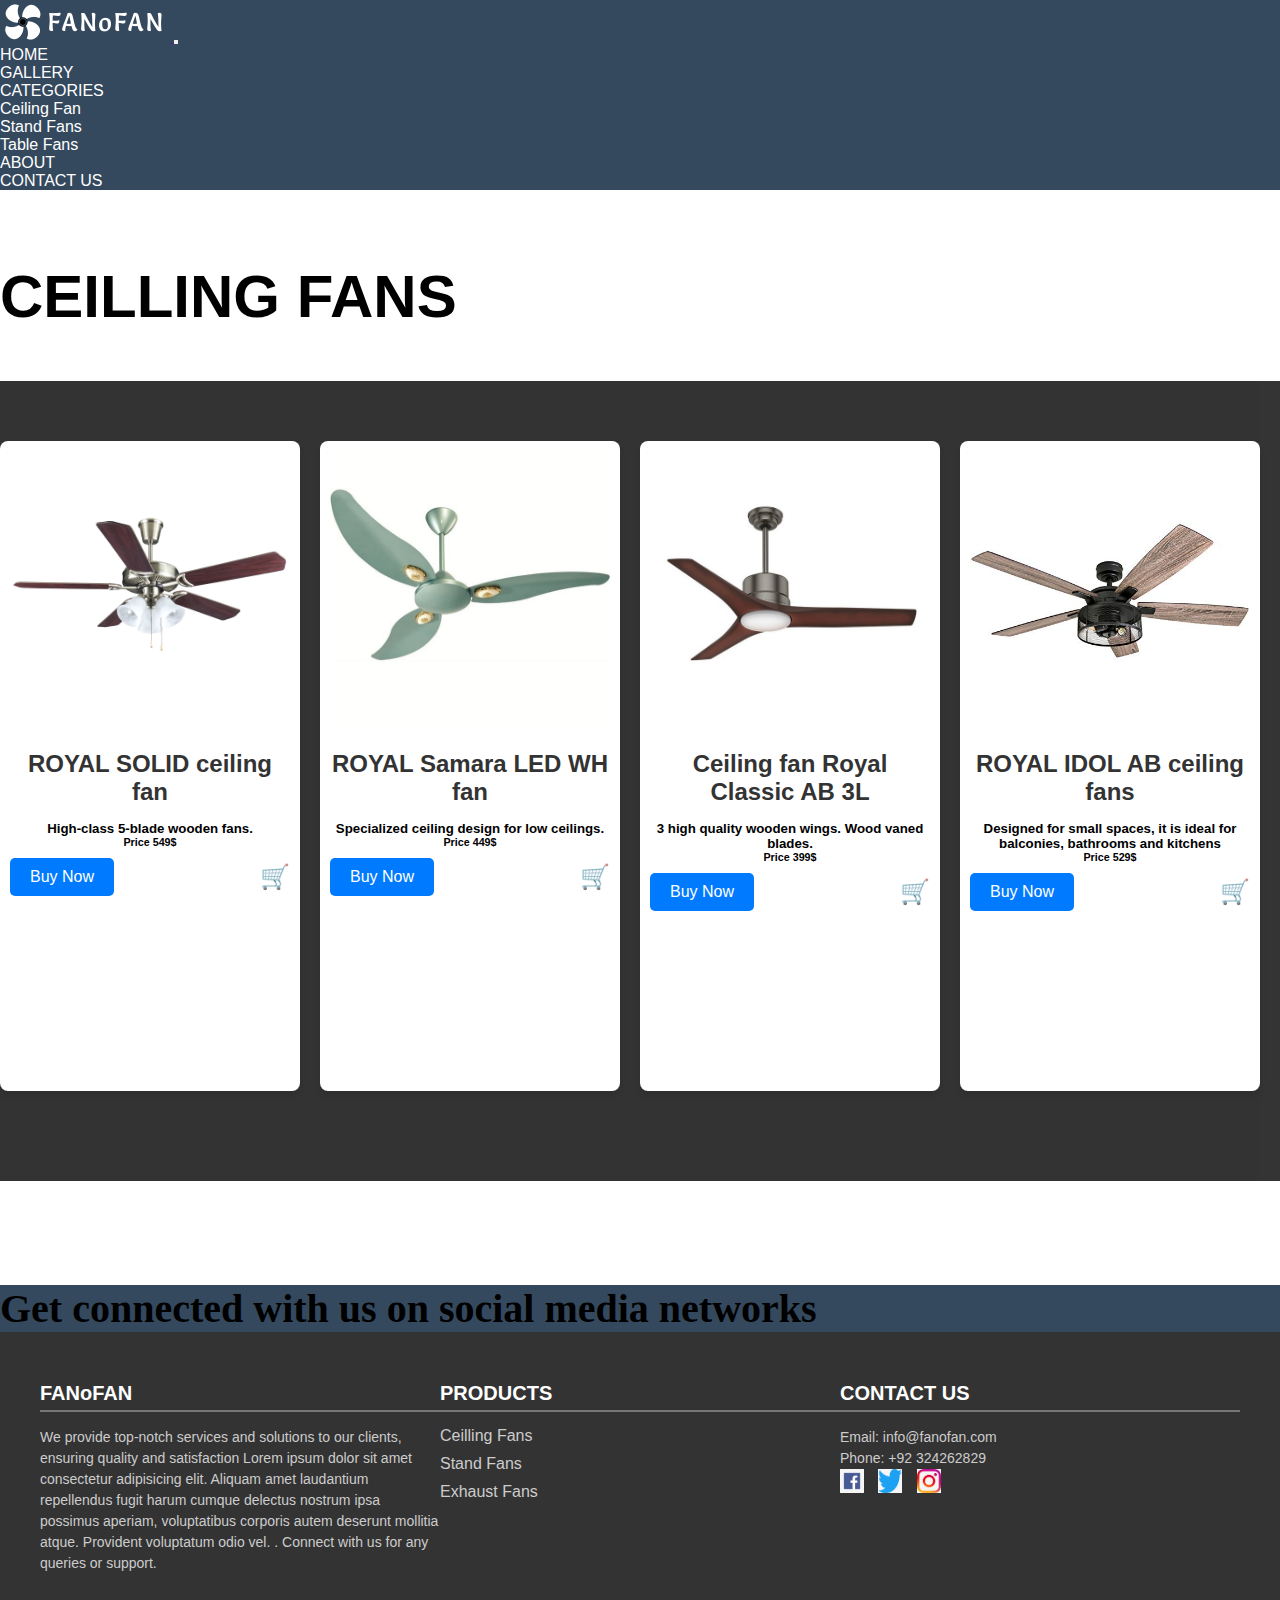
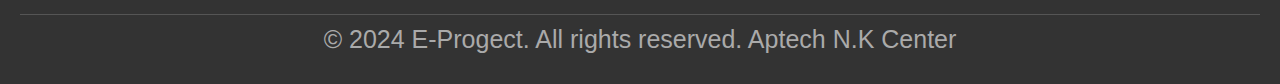
<file: ceilling.html>
<!DOCTYPE html>
<html lang="en">
<head>
    <meta charset="UTF-8">
    <meta name="viewport" content="width=device-width, initial-scale=1.0">
    <title>Document</title>
    <link rel="stylesheet" href="index.css">
    <!-- bootstrap  link -->
    <link href="https://cdn.jsdelivr.net/npm/bootstrap@5.0.2/dist/css/bootstrap.min.css" rel="stylesheet" 
    integrity="sha384-EVSTQN3/azprG1Anm3QDgpJLIm9Nao0Yz1ztcQTwFspd3yD65VohhpuuCOmLASjC" crossorigin="anonymous">
</head>
<body>

    <!-- navbar ========================================== section ============================================= -->

    <nav class="navbar navbar-expand-lg navbar-dark scrolling-navbar fixed-top top-nav-collapse">
        <a href="" class="navbar-brand p-0">
            <img src="logo.png" alt="" class="image-fluid ms-4">
        </a>
        <button class="navbar-toggler text-dark" type="button" 
        data-bs-toggle="collapse" data-bs-target="#basicExampleNav" 
        aria-controls="basicExampleNav" aria-expanded="false" aria-label="Toggle navigation">
            <span class="navbar-toggler-icon"></span>
        </button>
        <div class="navbar-collapse mt-lg-0 mt-md-3 mt-sm-4 collapse" id="basicExampleNav">
            <ul class="navbar-nav ms-auto mb-2 mb-lg-0">
                <li class="nav-item">
                    <a class="nav-link" href="index.html">HOME</a>
                </li>
                <li class="nav-item">
                    <a class="nav-link" href="gallery.html">GALLERY</a>
                </li>
                <li class="nav-item dropdown">
                    <a class="nav-link dropdown-toggle" href="#" id="navbarDropdown" role="button" data-bs-toggle="dropdown" aria-expanded="false">
                        CATEGORIES
                    </a>
                    <ul class="dropdown-menu" aria-labelledby="navbarDropdown">
                        <li><a class="dropdown-item" href="ceilling.html">Ceiling Fan</a></li>
                        <li><a class="dropdown-item" href="stand.html">Stand Fans</a></li>
                        <li><a class="dropdown-item" href="table.html">Table Fans</a></li>
                    </ul>
                </li>
                <li class="nav-item">
                    <a class="nav-link" href="about.html">ABOUT</a>
                </li>
                <li class="nav-item">
                    <a class="nav-link me-5" href="contact.html">CONTACT US</a>
                </li>
            </ul>
        </div>
    </nav>
    <br>
    <br>
    <br>
    <br>



    <div><h1 class="text-dark text-center kk">CEILLING FANS</h1></div>
        <!-- product =================================================================================== section  -->
    
     <div class="section-padding6">
        <div class="container5">
            <div class="cards-container">
    
                <!-- heeading ====== section  -->
                 <!-- <h1 class="text-center text-light mt-5 oo">Ceilling Fans</h1> -->
    
    
                <!-- Right Horizontal Cards (Product Cards) -->
                <div class="horizontal-cards-container">
                    <div class="horizontal-card">
                        <div class="image-container">
                            <img src="oroduct 1.jpg" alt="">
                        </div>
                        <h2>ROYAL SOLID ceiling fan</h2>
                        <h5>High-class 5-blade wooden fans.</h5>
                        <h6>Price 549$</h6>
                        <div class="card-footer">
                            <button>Buy Now</button>
                            <span class="cart-icon">&#128722;</span> <!-- Cart icon -->
                        </div>
                    </div>
                    <div class="horizontal-card">
                        <div class="image-container">
                            <img src="product 2.jpg" alt="">
                        </div>
                        <h2>ROYAL Samara LED WH fan</h2>
                        <h5>Specialized ceiling design for low ceilings.</h5>
                        <h6>Price 449$</h6>
                        <div class="card-footer">
                            <button>Buy Now</button>
                            <span class="cart-icon">&#128722;</span> <!-- Cart icon -->
                        </div>
                    </div>
                    <div class="horizontal-card">
                        <div class="image-container">
                            <img src="product 3.jpg" alt="">
                        </div>
                        <h2>Ceiling fan Royal Classic AB 3L</h2>
                        <h5>3 high quality wooden wings. Wood vaned blades.</h5>
                        <h6>Price 399$</h6>
                        <div class="card-footer">
                            <button>Buy Now</button>
                            <span class="cart-icon">&#128722;</span> <!-- Cart icon -->
                        </div>
                    </div>
                    <div class="horizontal-card">
                        <div class="image-container">
                            <img src="product4.jpg" alt="">
                        </div>
                        <h2>ROYAL IDOL AB ceiling fans</h2>
                        <h5>Designed for small spaces, it is ideal for balconies, bathrooms and kitchens</h5>
                        <h6>Price 529$</h6>
                        <div class="card-footer">
                            <button>Buy Now</button>
                            <span class="cart-icon">&#128722;</span> <!-- Cart icon -->
                        </div>
                    </div>
                </div>
                <br>
                <br>
            </div>
        </div>
    </div>
    
     
    
    <!-- =================================== footer ======  section ====================================================== -->
    
    
    <br>
    <br>
    <br>
    
    
       <!-- Footer Section -->
       <div class="section-padding5">
        <h1 class="bb text-light text-center">Get connected with us on social media networks</h1>
        <footer class="footer-container">
            <div class="footer-content">
                <div class="footer-section about">
                    <h2 class="nn">FANoFAN</h2>
                    <p>We provide top-notch services and solutions to our clients, ensuring quality and satisfaction
                        Lorem ipsum dolor sit amet consectetur adipisicing elit. Aliquam amet laudantium repellendus fugit 
                        harum cumque delectus nostrum ipsa possimus aperiam, voluptatibus corporis autem deserunt mollitia atque. Provident voluptatum odio vel.
                        . Connect with us for any queries or support.</p>
                </div>
    
                <div class="footer-section links">
                    <h2 class="nn">PRODUCTS</h2>
                    <ul>
                        <li><a href="#">Ceilling Fans</a></li>
                        <li><a href="#">Stand Fans</a></li>
                        <li><a href="#">Exhaust Fans</a></li>
                        <!-- <li><a href="#">Contact</a></li> -->
                    </ul>
                </div>
    
                <div class="footer-section contact">
                    <h2 class="nn">CONTACT US</h2>
                    <p>Email: info@fanofan.com</p>
                    <p>Phone: +92 324262829</p>
                    <div class="social-icons">
                        <a href="#"><img src="download.png" alt=""></a>
                        <a href="#"><img src="twitter.png" alt=""></a>
                        <a href="#"><img src="instagram logo.jpg" alt=""></a>
                    </div>
                </div>
            </div>
    
            <div class="footer-bottom ">
                <p>&copy; 2024 E-Progect. All rights reserved.    Aptech N.K Center</p>
            </div>
        </footer>
    </div>
    






    <script src="https://cdn.jsdelivr.net/npm/bootstrap@5.0.2/dist/js/bootstrap.bundle.min.js"
integrity="sha384-MrcW6ZMFYlzcLA8Nl+NtUVF0sA7MsXsP1UyJoMp4YLEuNSfAP+JcXn/tWtIaxVXM" crossorigin="anonymous">

// Optional: If you want to add more functionality, like manual slide control or pausing, you can add it here


</script>

    
</body>
</html>
</file>
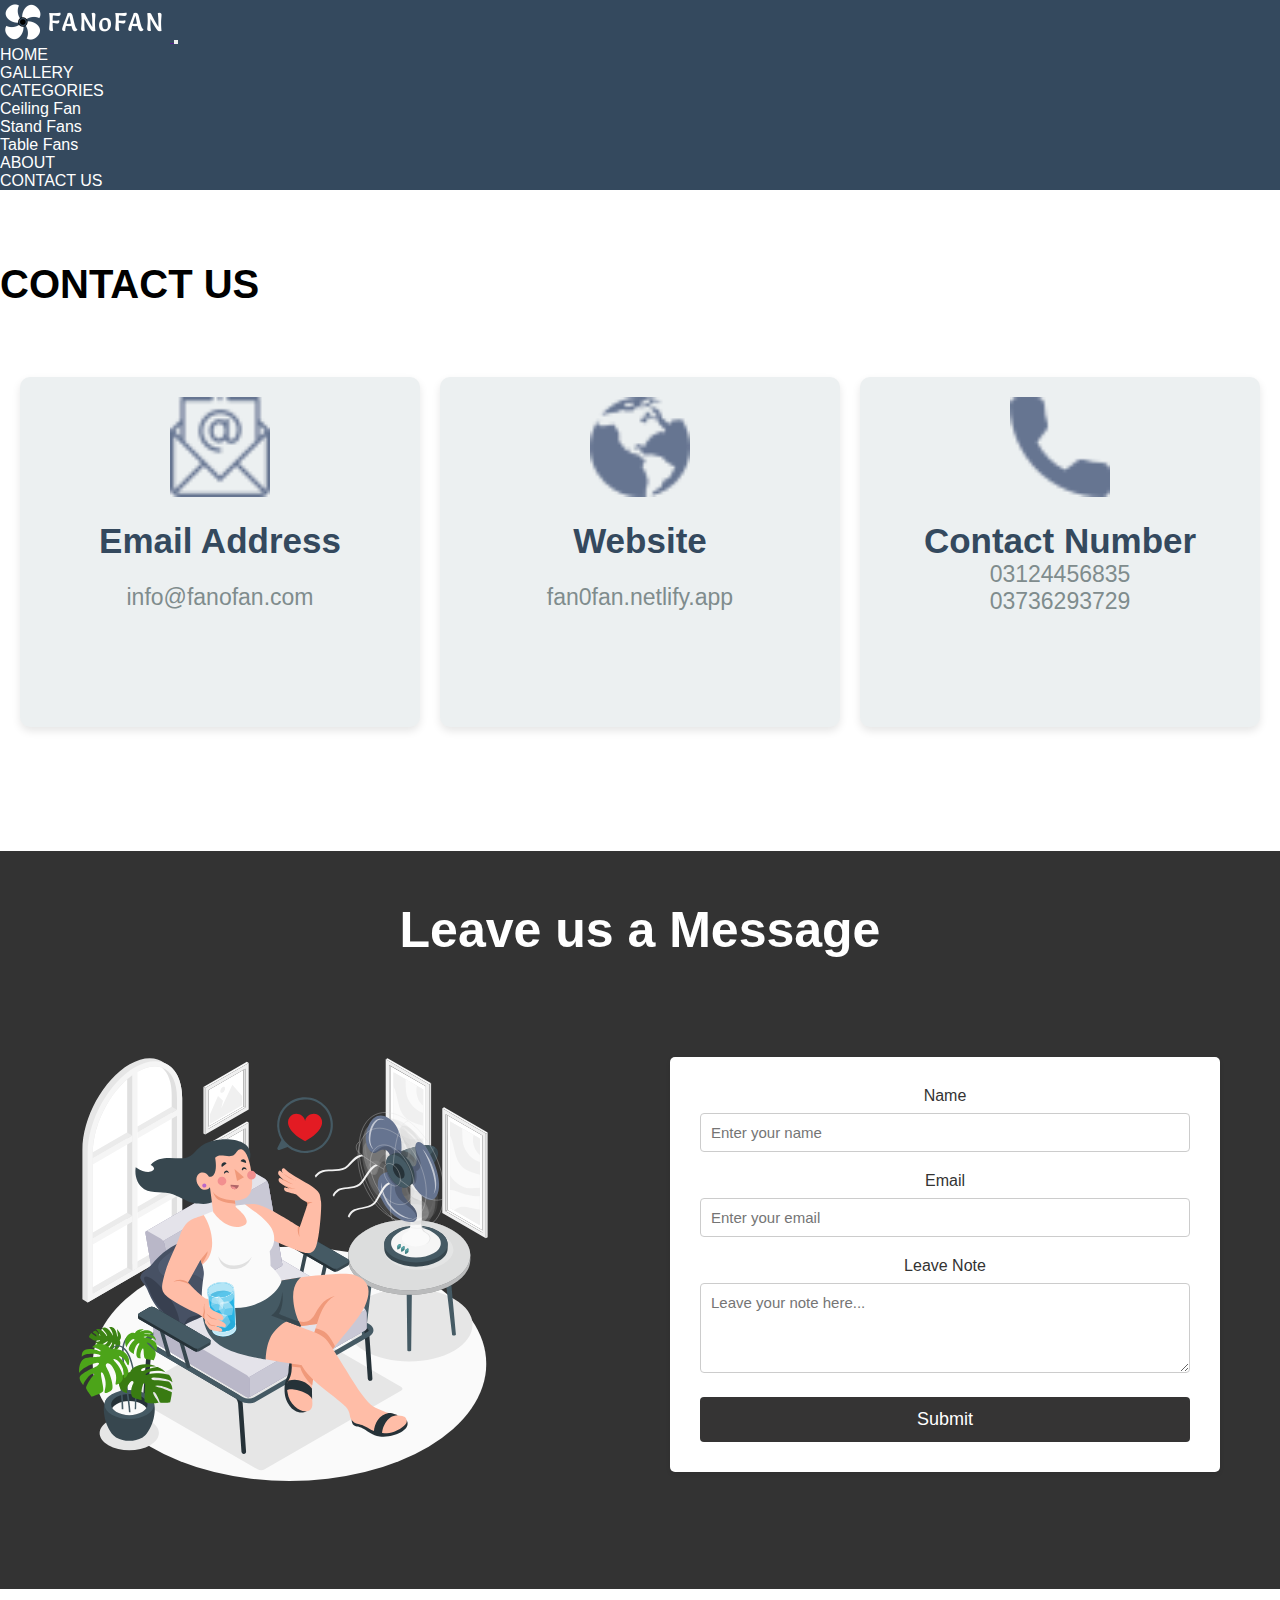
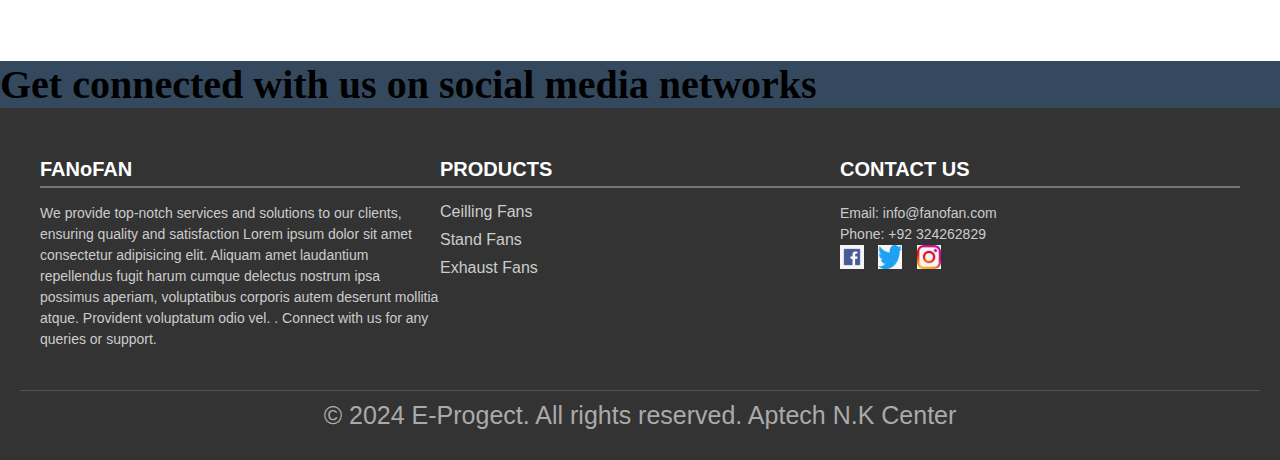
<file: contact.html>
<!DOCTYPE html>
<html lang="en">
<head>
    <meta charset="UTF-8">
    <meta name="viewport" content="width=device-width, initial-scale=1.0">
    <title>Document</title>
    <!-- Google Font for Roboto -->
    <link href="https://fonts.googleapis.com/css2?family=Roboto:wght@400;500;700&display=swap" rel="stylesheet">
    <link rel="stylesheet" href="index.css">
    <!-- bootstrap link -->
    <link href="https://cdn.jsdelivr.net/npm/bootstrap@5.0.2/dist/css/bootstrap.min.css" rel="stylesheet" 
    integrity="sha384-EVSTQN3/azprG1Anm3QDgpJLIm9Nao0Yz1ztcQTwFspd3yD65VohhpuuCOmLASjC" crossorigin="anonymous">
</head>
<body>

<!-- nav bar section -->
<nav class="navbar navbar-expand-lg navbar-dark scrolling-navbar fixed-top top-nav-collapse">
    <a href="" class="navbar-brand p-0">
        <img src="logo.png" alt="" class="image-fluid ms-4">
    </a>
    <button class="navbar-toggler text-dark" type="button" 
    data-bs-toggle="collapse" data-bs-target="#basicExampleNav" 
    aria-controls="basicExampleNav" aria-expanded="false" aria-label="Toggle navigation">
        <span class="navbar-toggler-icon"></span>
    </button>
    <div class="navbar-collapse mt-lg-0 mt-md-3 mt-sm-4 collapse" id="basicExampleNav">
        <ul class="navbar-nav ms-auto mb-2 mb-lg-0">
            <li class="nav-item">
                <a class="nav-link" href="index.html">HOME</a>
            </li>
            <li class="nav-item">
                <a class="nav-link" href="gallery.html">GALLERY</a>
            </li>
            <li class="nav-item dropdown">
                <a class="nav-link dropdown-toggle" href="#" id="navbarDropdown" role="button" data-bs-toggle="dropdown" aria-expanded="false">
                    CATEGORIES
                </a>
                <ul class="dropdown-menu" aria-labelledby="navbarDropdown">
                    <li><a class="dropdown-item" href="ceilling.html">Ceiling Fan</a></li>
                    <li><a class="dropdown-item" href="stand fan.png">Stand Fans</a></li>
                    <li><a class="dropdown-item" href="table.html">Table Fans</a></li>
                </ul>
            </li>
            <li class="nav-item">
                <a class="nav-link" href="about.html">ABOUT</a>
            </li>
            <li class="nav-item">
                <a class="nav-link me-5" href="contact.html">CONTACT US</a>
            </li>
        </ul>
    </div>
</nav>

<br>
<br>
<br>
<br>




<h1 class="text-center mb-2 text-dark  tool">CONTACT US</h1>

<!-- new section -->

    <div class="section-padding3">
        <div class="container3">
            <!-- Card 1 -->
            <div class="card99 card-hover">
                <img class="mt-4" height="100px" src="email (2).png" alt="">
                <h2 class="size">Email Address</h2>
                <p class="loo">info@fanofan.com</p>
            </div>

            <!-- Card 2 -->
            <div class="card99 card-hover">
                <img class="mt-4" height="100px" src="world (2).png" alt="">
                <h2 class="size">Website</h2>
                <p class="loo">fan0fan.netlify.app</p>
            </div>

            <!-- Card 3 -->
            <div class="card99 card-hover">
                <img class="mt-4" height="100px" src="call (2).png" alt="">
                <h2 class="size">Contact Number</h2>
                <p class="hoo">03124456835</p>
                <p class="hoo">03736293729</p>
            </div>
        </div>
    </div>

    <br>
    <br>
    <br>


    <div class="section-padding4">
        <h1 class="text-center mb-3 text-uppercase feedback-header mmm">Leave us a Message</h1>
        <div class="container4">
            <img src="woman-receiving-breeze.svg" alt="Woman Receiving Breeze">
            <div class="form-container">
                <form>
                    <label for="name">Name</label>
                    <input type="text" id="name" name="name" placeholder="Enter your name" required>
                    
                    <label for="email">Email</label>
                    <input type="email" id="email" name="email" placeholder="Enter your email" required>
                    
                    <label for="note">Leave Note</label>
                    <textarea id="note" name="note" rows="4" placeholder="Leave your note here..."></textarea>
                    
                    <button type="submit">Submit</button>
                </form>
            </div>
        </div>
    </div>

<br>
<br>
<br>
<br>



     <!-- Footer Section -->
     <div class="section-padding5">
        <h1 class="bb text-light text-center">Get connected with us on social media networks</h1>
        <footer class="footer-container">
            <div class="footer-content">
                <div class="footer-section about">
                    <h2 class="nn">FANoFAN</h2>
                    <p>We provide top-notch services and solutions to our clients, ensuring quality and satisfaction
                        Lorem ipsum dolor sit amet consectetur adipisicing elit. Aliquam amet laudantium repellendus fugit 
                        harum cumque delectus nostrum ipsa possimus aperiam, voluptatibus corporis autem deserunt mollitia atque. Provident voluptatum odio vel.
                        . Connect with us for any queries or support.</p>
                </div>

                <div class="footer-section links">
                    <h2 class="nn">PRODUCTS</h2>
                    <ul>
                        <li><a href="#">Ceilling Fans</a></li>
                        <li><a href="#">Stand Fans</a></li>
                        <li><a href="#">Exhaust Fans</a></li>
                        <!-- <li><a href="#">Contact</a></li> -->
                    </ul>
                </div>

                <div class="footer-section contact">
                    <h2 class="nn">CONTACT US</h2>
                    <p>Email: info@fanofan.com</p>
                    <p>Phone: +92 324262829</p>
                    <div class="social-icons">
                        <a href="#"><img src="download.png" alt=""></a>
                        <a href="#"><img src="twitter.png" alt=""></a>
                        <a href="#"><img src="instagram logo.jpg" alt=""></a>
                    </div>
                </div>
            </div>

            <div class="footer-bottom ">
                <p>&copy; 2024 E-Progect. All rights reserved.    Aptech N.K Center</p>
            </div>
        </footer>
    </div>
    <script src="https://cdn.jsdelivr.net/npm/bootstrap@5.0.2/dist/js/bootstrap.bundle.min.js"
    integrity="sha384-MrcW6ZMFYlzcLA8Nl+NtUVF0sA7MsXsP1UyJoMp4YLEuNSfAP+JcXn/tWtIaxVXM" crossorigin="anonymous">
    
    // Optional: If you want to add more functionality, like manual slide control or pausing, you can add it here
    
    
    </script>
</body>
</html>
</file>
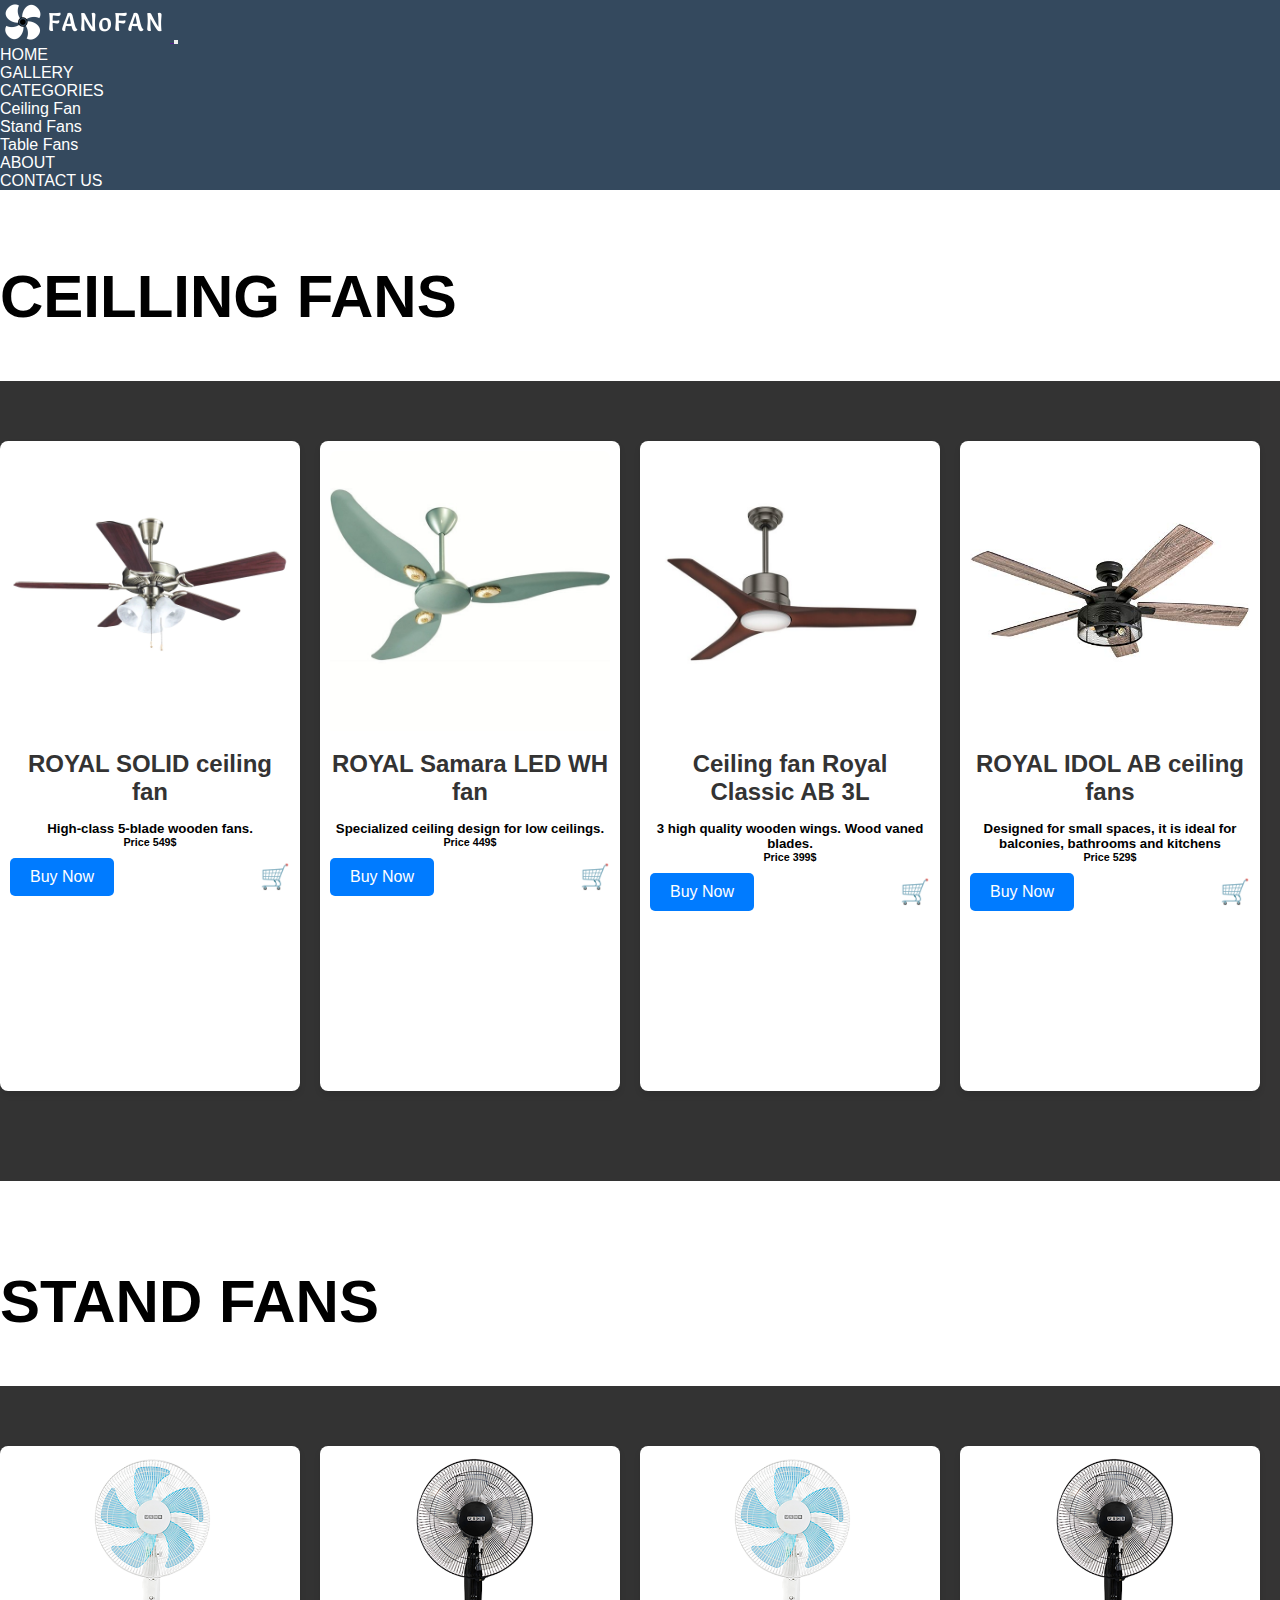
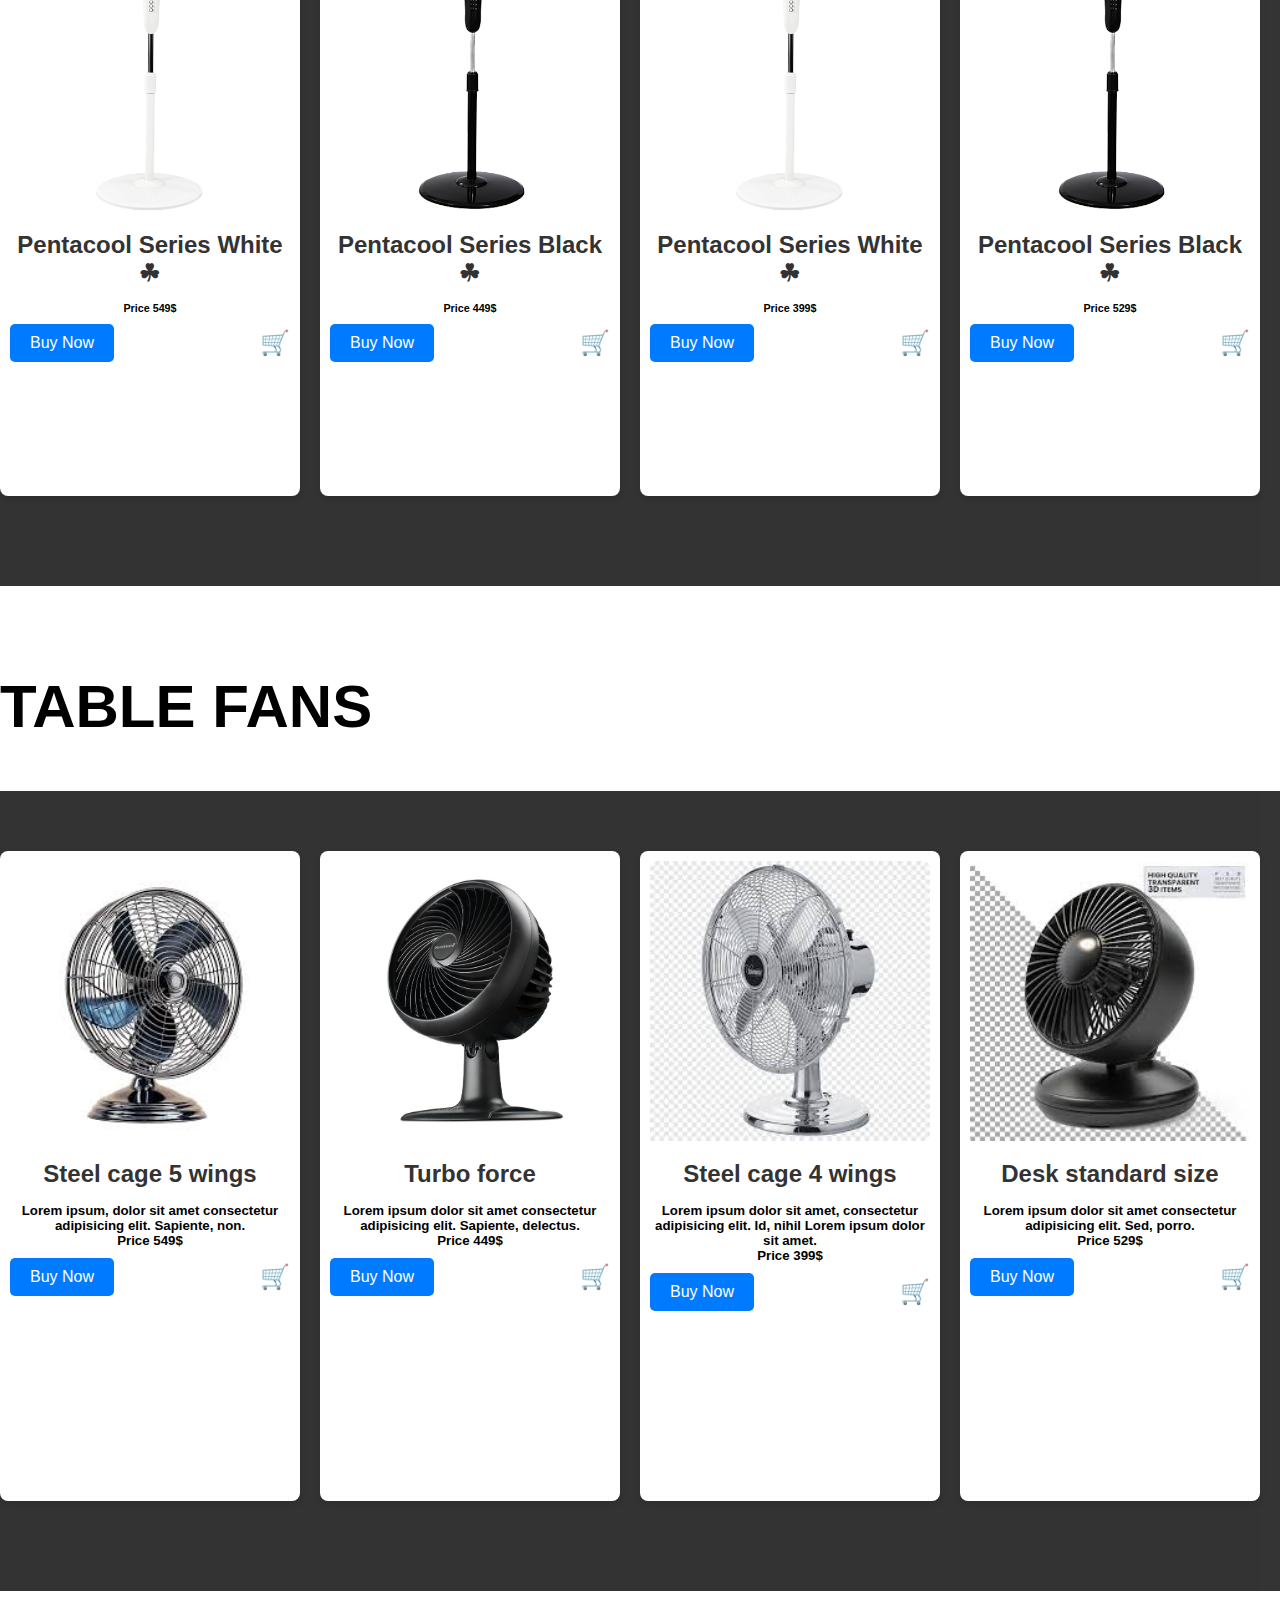
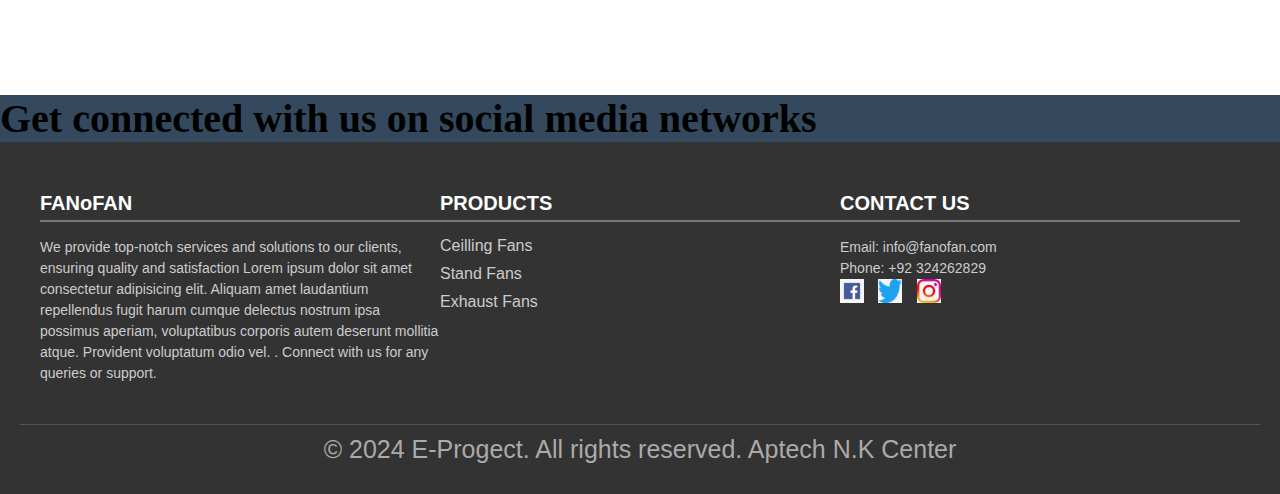
<file: gallery.html>
<!DOCTYPE html>
<html lang="en">
<head>
    <meta charset="UTF-8">
    <meta name="viewport" content="width=device-width, initial-scale=1.0">
    <link rel="stylesheet" href="index.css">
    <title>Document</title>
    <!-- bootsrap link  -->
    <link href="https://cdn.jsdelivr.net/npm/bootstrap@5.0.2/dist/css/bootstrap.min.css" rel="stylesheet" 
    integrity="sha384-EVSTQN3/azprG1Anm3QDgpJLIm9Nao0Yz1ztcQTwFspd3yD65VohhpuuCOmLASjC" crossorigin="anonymous">
</head>
<body>

    <!-- navbar ===-====================================================================================== section  -->

    <nav class="navbar navbar-expand-lg navbar-dark scrolling-navbar fixed-top top-nav-collapse">
        <a href="" class="navbar-brand p-0">
            <img src="logo.png" alt="" class="image-fluid ms-4">
        </a>
        <button class="navbar-toggler text-dark" type="button" 
        data-bs-toggle="collapse" data-bs-target="#basicExampleNav" 
        aria-controls="basicExampleNav" aria-expanded="false" aria-label="Toggle navigation">
            <span class="navbar-toggler-icon"></span>
        </button>
        <div class="navbar-collapse mt-lg-0 mt-md-3 mt-sm-4 collapse" id="basicExampleNav">
            <ul class="navbar-nav ms-auto mb-2 mb-lg-0">
                <li class="nav-item">
                    <a class="nav-link" href="index.html">HOME</a>
                </li>
                <li class="nav-item">
                    <a class="nav-link" href="gallery.html">GALLERY</a>
                </li>
                <li class="nav-item dropdown">
                    <a class="nav-link dropdown-toggle" href="#" id="navbarDropdown" role="button" data-bs-toggle="dropdown" aria-expanded="false">
                        CATEGORIES
                    </a>
                    <ul class="dropdown-menu" aria-labelledby="navbarDropdown">
                        <li><a class="dropdown-item" href="ceilling.html">Ceiling Fan</a></li>
                        <li><a class="dropdown-item" href="stand.html">Stand Fans</a></li>
                        <li><a class="dropdown-item" href="table.html">Table Fans</a></li>
                    </ul>
                </li>
                <li class="nav-item">
                    <a class="nav-link" href="about.html">ABOUT</a>
                </li>
                <li class="nav-item">
                    <a class="nav-link me-5" href="contact.html">CONTACT US</a>
                </li>
            </ul>
        </div>
    </nav>
    <br><br>
    <br><br>
    


<div><h1 class="text-dark text-center kk">CEILLING FANS
</h1></div>
    <!-- product =================================================================================== section  -->

 <div class="section-padding6">
    <div class="container5">
        <div class="cards-container">

            <!-- heeading ====== section  -->
             <!-- <h1 class="text-center text-light mt-5 oo">Ceilling Fans</h1> -->


            <!-- Right Horizontal Cards (Product Cards) -->
            <div class="horizontal-cards-container">
                <div class="horizontal-card">
                    <div class="image-container">
                        <img src="oroduct 1.jpg" alt="">
                    </div>
                    <h2>ROYAL SOLID ceiling fan</h2>
                    <h5>High-class 5-blade wooden fans.</h5>
                    <h6>Price 549$</h6>
                    <div class="card-footer">
                        <button>Buy Now</button>
                        <span class="cart-icon">&#128722;</span> <!-- Cart icon -->
                    </div>
                </div>
                <div class="horizontal-card">
                    <div class="image-container">
                        <img src="product 2.jpg" alt="">
                    </div>
                    <h2>ROYAL Samara LED WH fan</h2>
                    <h5>Specialized ceiling design for low ceilings.</h5>
                    <h6>Price 449$</h6>
                    <div class="card-footer">
                        <button>Buy Now</button>
                        <span class="cart-icon">&#128722;</span> <!-- Cart icon -->
                    </div>
                </div>
                <div class="horizontal-card">
                    <div class="image-container">
                        <img src="product 3.jpg" alt="">
                    </div>
                    <h2>Ceiling fan Royal Classic AB 3L</h2>
                    <h5>3 high quality wooden wings. Wood vaned blades.</h5>
                    <h6>Price 399$</h6>
                    <div class="card-footer">
                        <button>Buy Now</button>
                        <span class="cart-icon">&#128722;</span> <!-- Cart icon -->
                    </div>
                </div>
                <div class="horizontal-card">
                    <div class="image-container">
                        <img src="product4.jpg" alt="">
                    </div>
                    <h2>ROYAL IDOL AB ceiling fans</h2>
                    <h5>Designed for small spaces, it is ideal for balconies, bathrooms and kitchens</h5>
                    <h6>Price 529$</h6>
                    <div class="card-footer">
                        <button>Buy Now</button>
                        <span class="cart-icon">&#128722;</span> <!-- Cart icon -->
                    </div>
                </div>
            </div>
            <br>
            <br>
        </div>
    </div>
</div>

<br>
<br>

<div><h1 class="text-dark text-center kk">STAND FANS</h1></div>
    <div class="section-padding6">
        <div class="container5">
            <div class="cards-container">
    
                <!-- heeading ====== section  -->
                 <!-- <h1 class="text-center text-light mt-5 oo">Ceilling Fans</h1> -->
    
    
                <!-- Right Horizontal Cards (Product Cards) -->
                <div class="horizontal-cards-container">
                    <div class="horizontal-card">
                        <div class="image-container">
                            <img src="product stand 5.png" alt="">
                        </div>
                        <h2>Pentacool Series White ☘</h2>
                        <h5></h5>
                        <h6>Price 549$</h6>
                        <div class="card-footer">
                            <button>Buy Now</button>
                            <span class="cart-icon">&#128722;</span> <!-- Cart icon -->
                        </div>
                    </div>
                    <div class="horizontal-card">
                        <div class="image-container">
                            <img src="product stand 4.png" alt="">
                        </div>
                        <h2>Pentacool Series Black ☘</h2>
                        <h5></h5>
                        <h6>Price 449$</h6>
                        <div class="card-footer">
                            <button>Buy Now</button>
                            <span class="cart-icon">&#128722;</span> <!-- Cart icon -->
                        </div>
                    </div>
                    <div class="horizontal-card">
                        <div class="image-container">
                            <img src="product stand 5.png" alt="">
                        </div>
                        <h2>Pentacool Series White ☘ </h2>
                        <h5></h5>
                        <h6>Price 399$</h6>
                        <div class="card-footer">
                            <button>Buy Now</button>
                            <span class="cart-icon">&#128722;</span> <!-- Cart icon -->
                        </div>
                    </div>
                    <div class="horizontal-card">
                        <div class="image-container">
                            <img src="product stand 4.png" alt="">
                        </div>
                        <h2>Pentacool Series Black ☘</h2>
                        <h5></h5>
                        <h6>Price 529$</h6>
                        <div class="card-footer">
                            <button>Buy Now</button>
                            <span class="cart-icon">&#128722;</span> <!-- Cart icon -->
                        </div>
                    </div>
                </div>
                <br>
                <br>
            </div>
        </div>
    </div>

    <br>
    <br>
    

    <div><h1 class="text-dark text-center kk">TABLE FANS</h1></div>
        <!-- product =================================================================================== section  -->
    
     <div class="section-padding6">
        <div class="container5">
            <div class="cards-container">
    
                <!-- heeading ====== section  -->
                 <!-- <h1 class="text-center text-light mt-5 oo">Ceilling Fans</h1> -->
    
    
                <!-- Right Horizontal Cards (Product Cards) -->
                <div class="horizontal-cards-container">
                    <div class="horizontal-card">
                        <div class="image-container">
                            <img src="table fan 1.jpg" alt="">
                        </div>
                        <h2>Steel cage 5 wings</h2>
                        <h5>Lorem ipsum, dolor sit amet consectetur adipisicing elit. Sapiente, non.</h5>
                        <h5>Price 549$</h5>
                        <div class="card-footer">
                            <button>Buy Now</button>
                            <span class="cart-icon">&#128722;</span> <!-- Cart icon -->
                        </div>
                    </div>
                    <div class="horizontal-card">
                        <div class="image-container">
                            <img src="stand fan 2.jpg" alt="">
                        </div>
                        <h2>Turbo force</h2>
                        <h5>Lorem ipsum dolor sit amet consectetur adipisicing elit. Sapiente, delectus.</h5>
                        <h5>Price 449$</h5>
                        <div class="card-footer">
                            <button>Buy Now</button>
                            <span class="cart-icon">&#128722;</span> <!-- Cart icon -->
                        </div>
                    </div>
                    <div class="horizontal-card">
                        <div class="image-container">
                            <img src="able bfan 90.jpg" alt="">
                        </div>
                        <h2>Steel cage 4 wings</h2>
                        <h5>Lorem ipsum dolor sit amet, consectetur adipisicing elit. Id, nihil Lorem ipsum dolor sit amet.</h5>
                        <h5>Price 399$</h5>
                        <div class="card-footer">
                            <button>Buy Now</button>
                            <span class="cart-icon">&#128722;</span> <!-- Cart icon -->
                        </div>
                    </div>
                    <div class="horizontal-card">
                        <div class="image-container">
                            <img src="desk fan.jpg" alt="">
                        </div>
                        <h2>Desk standard size </h2>
                        <h5>Lorem ipsum dolor sit amet consectetur adipisicing elit. Sed, porro.</h5>
                        <h5>Price 529$</h5>
                        <div class="card-footer">
                            <button>Buy Now</button>
                            <span class="cart-icon">&#128722;</span> <!-- Cart icon -->
                        </div>
                    </div>
                </div>
                <br>
                <br>
            </div>
        </div>
    </div>
    

 

<!-- =================================== footer ======  section ====================================================== -->


<br>
<br>
<br>


   <!-- Footer Section -->
   <div class="section-padding5">
    <h1 class="bb text-light text-center">Get connected with us on social media networks</h1>
    <footer class="footer-container">
        <div class="footer-content">
            <div class="footer-section about">
                <h2 class="nn">FANoFAN</h2>
                <p>We provide top-notch services and solutions to our clients, ensuring quality and satisfaction
                    Lorem ipsum dolor sit amet consectetur adipisicing elit. Aliquam amet laudantium repellendus fugit 
                    harum cumque delectus nostrum ipsa possimus aperiam, voluptatibus corporis autem deserunt mollitia atque. Provident voluptatum odio vel.
                    . Connect with us for any queries or support.</p>
            </div>

            <div class="footer-section links">
                <h2 class="nn">PRODUCTS</h2>
                <ul>
                    <li><a href="#">Ceilling Fans</a></li>
                    <li><a href="#">Stand Fans</a></li>
                    <li><a href="#">Exhaust Fans</a></li>
                    <!-- <li><a href="#">Contact</a></li> -->
                </ul>
            </div>

            <div class="footer-section contact">
                <h2 class="nn">CONTACT US</h2>
                <p>Email: info@fanofan.com</p>
                <p>Phone: +92 324262829</p>
                <div class="social-icons">
                    <a href="#"><img src="download.png" alt=""></a>
                    <a href="#"><img src="twitter.png" alt=""></a>
                    <a href="#"><img src="instagram logo.jpg" alt=""></a>
                </div>
            </div>
        </div>

        <div class="footer-bottom ">
            <p>&copy; 2024 E-Progect. All rights reserved.    Aptech N.K Center</p>
        </div>
    </footer>
</div>
















    <script src="https://cdn.jsdelivr.net/npm/bootstrap@5.0.2/dist/js/bootstrap.bundle.min.js"
integrity="sha384-MrcW6ZMFYlzcLA8Nl+NtUVF0sA7MsXsP1UyJoMp4YLEuNSfAP+JcXn/tWtIaxVXM" crossorigin="anonymous">
// Optional: If you want to add more functionality, like manual slide control or pausing, you can add it here
</script>

</body>
</html>
</file>
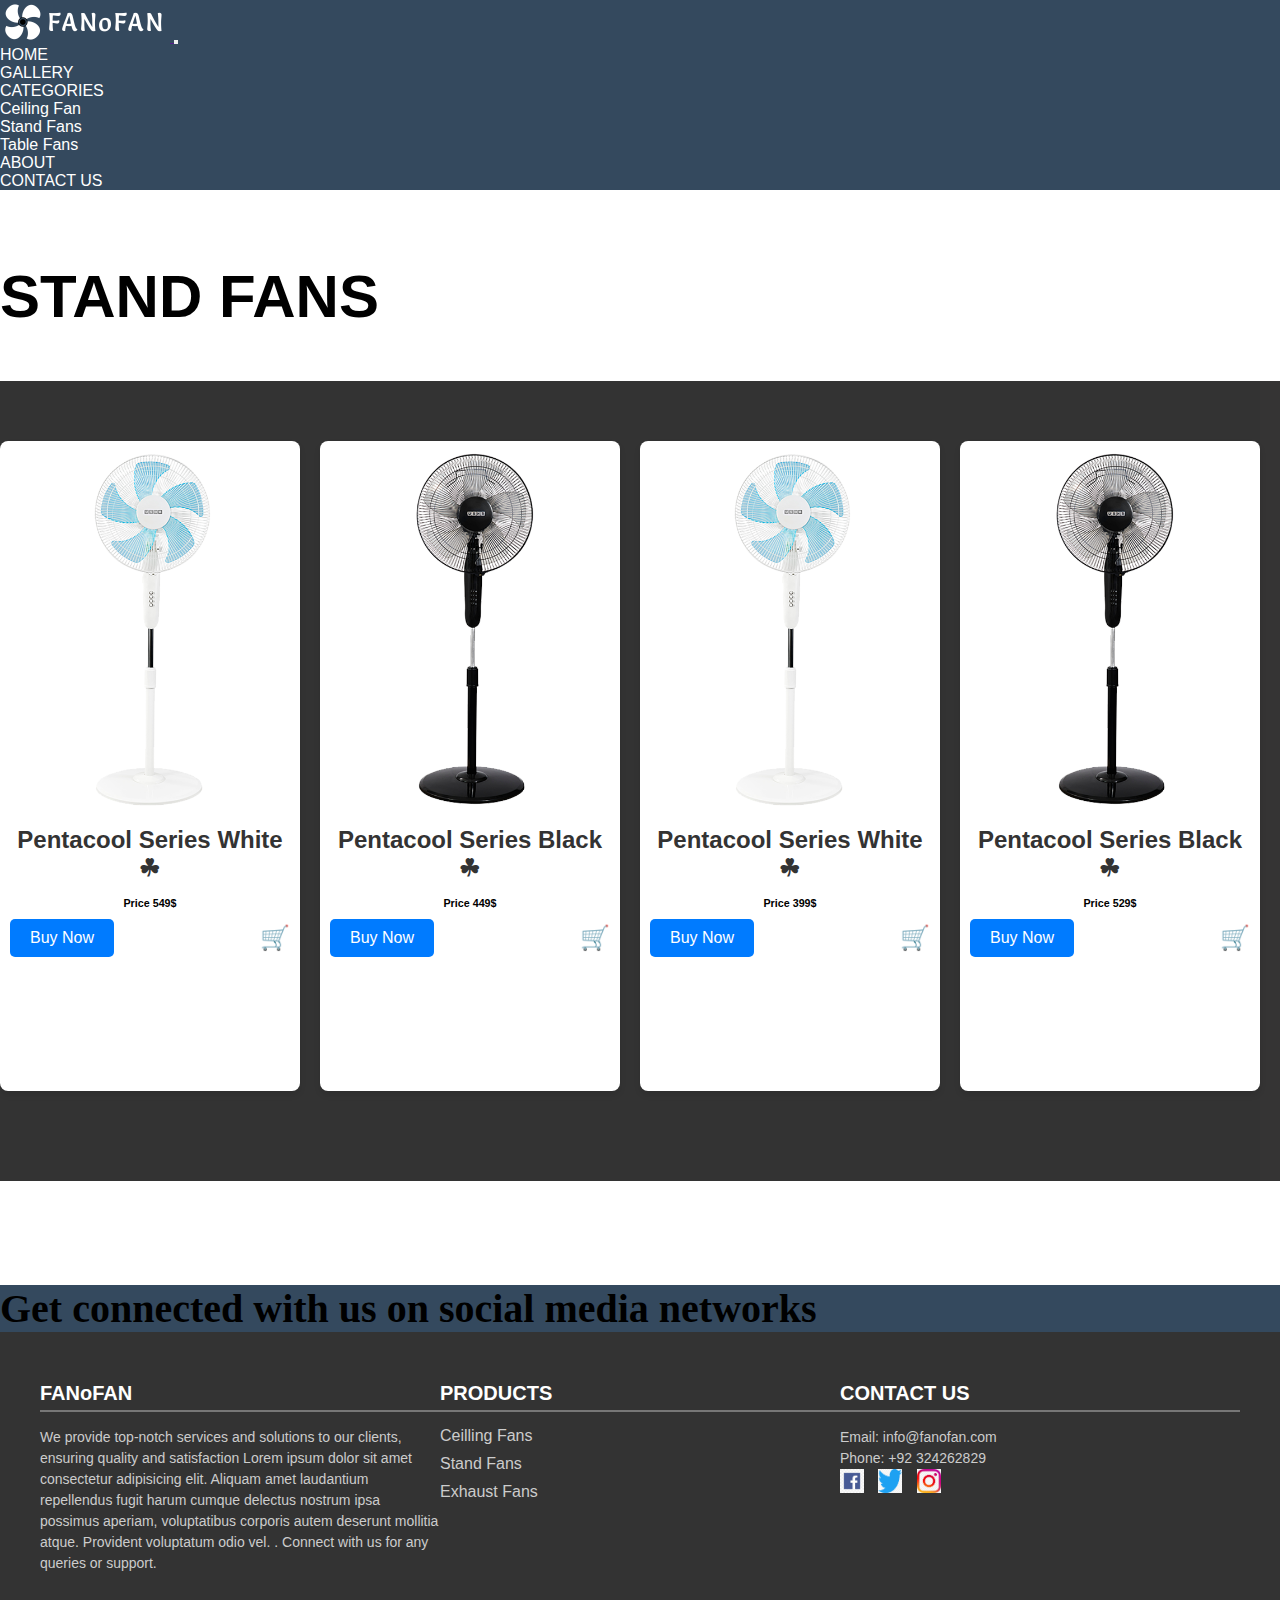
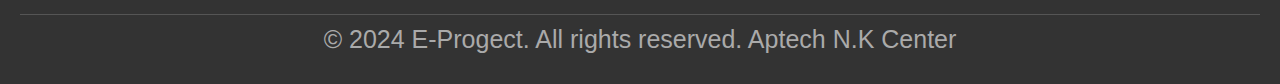
<file: stand.html>
<!DOCTYPE html>
<html lang="en">
<head>
    <meta charset="UTF-8">
    <meta name="viewport" content="width=device-width, initial-scale=1.0">
    <title>Document</title>
    <link rel="stylesheet" href="index.css">
    <!-- bootstrap  link -->
    <link href="https://cdn.jsdelivr.net/npm/bootstrap@5.0.2/dist/css/bootstrap.min.css" rel="stylesheet" 
    integrity="sha384-EVSTQN3/azprG1Anm3QDgpJLIm9Nao0Yz1ztcQTwFspd3yD65VohhpuuCOmLASjC" crossorigin="anonymous">
</head>
<body>

    <!-- navbar ========================================== section ============================================= -->

    <nav class="navbar navbar-expand-lg navbar-dark scrolling-navbar fixed-top top-nav-collapse">
        <a href="" class="navbar-brand p-0">
            <img src="logo.png" alt="" class="image-fluid ms-4">
        </a>
        <button class="navbar-toggler text-dark" type="button" 
        data-bs-toggle="collapse" data-bs-target="#basicExampleNav" 
        aria-controls="basicExampleNav" aria-expanded="false" aria-label="Toggle navigation">
            <span class="navbar-toggler-icon"></span>
        </button>
        <div class="navbar-collapse mt-lg-0 mt-md-3 mt-sm-4 collapse" id="basicExampleNav">
            <ul class="navbar-nav ms-auto mb-2 mb-lg-0">
                <li class="nav-item">
                    <a class="nav-link" href="index.html">HOME</a>
                </li>
                <li class="nav-item">
                    <a class="nav-link" href="gallery.html">GALLERY</a>
                </li>
                <li class="nav-item dropdown">
                    <a class="nav-link dropdown-toggle" href="#" id="navbarDropdown" role="button" data-bs-toggle="dropdown" aria-expanded="false">
                        CATEGORIES
                    </a>
                    <ul class="dropdown-menu" aria-labelledby="navbarDropdown">
                        <li><a class="dropdown-item" href="ceilling.html">Ceiling Fan</a></li>
                        <li><a class="dropdown-item" href="stand.html">Stand Fans</a></li>
                        <li><a class="dropdown-item" href="table.html">Table Fans</a></li>
                    </ul>
                </li>
                <li class="nav-item">
                    <a class="nav-link" href="about.html">ABOUT</a>
                </li>
                <li class="nav-item">
                    <a class="nav-link me-5" href="contact.html">CONTACT US</a>
                </li>
            </ul>
        </div>
    </nav>
<br>
<br>
<br>
<br>



<div><h1 class="text-dark text-center kk">STAND FANS</h1></div>
    <div class="section-padding6">
        <div class="container5">
            <div class="cards-container">
    
                <!-- heeading ====== section  -->
                 <!-- <h1 class="text-center text-light mt-5 oo">Ceilling Fans</h1> -->
    
    
                <!-- Right Horizontal Cards (Product Cards) -->
                <div class="horizontal-cards-container">
                    <div class="horizontal-card">
                        <div class="image-container">
                            <img src="product stand 5.png" alt="">
                        </div>
                        <h2>Pentacool Series White ☘</h2>
                        <h5></h5>
                        <h6>Price 549$</h6>
                        <div class="card-footer">
                            <button>Buy Now</button>
                            <span class="cart-icon">&#128722;</span> <!-- Cart icon -->
                        </div>
                    </div>
                    <div class="horizontal-card">
                        <div class="image-container">
                            <img src="product stand 4.png" alt="">
                        </div>
                        <h2>Pentacool Series Black ☘</h2>
                        <h5></h5>
                        <h6>Price 449$</h6>
                        <div class="card-footer">
                            <button>Buy Now</button>
                            <span class="cart-icon">&#128722;</span> <!-- Cart icon -->
                        </div>
                    </div>
                    <div class="horizontal-card">
                        <div class="image-container">
                            <img src="product stand 5.png" alt="">
                        </div>
                        <h2>Pentacool Series White ☘ </h2>
                        <h5></h5>
                        <h6>Price 399$</h6>
                        <div class="card-footer">
                            <button>Buy Now</button>
                            <span class="cart-icon">&#128722;</span> <!-- Cart icon -->
                        </div>
                    </div>
                    <div class="horizontal-card">
                        <div class="image-container">
                            <img src="product stand 4.png" alt="">
                        </div>
                        <h2>Pentacool Series Black ☘</h2>
                        <h5></h5>
                        <h6>Price 529$</h6>
                        <div class="card-footer">
                            <button>Buy Now</button>
                            <span class="cart-icon">&#128722;</span> <!-- Cart icon -->
                        </div>
                    </div>
                </div>
                <br>
                <br>
            </div>
        </div>
    </div>
    
     
    
    <!-- =================================== footer ======  section ====================================================== -->
    
    
    <br>
    <br>
    <br>
    
    
       <!-- Footer Section -->
       <div class="section-padding5">
        <h1 class="bb text-light text-center">Get connected with us on social media networks</h1>
        <footer class="footer-container">
            <div class="footer-content">
                <div class="footer-section about">
                    <h2 class="nn">FANoFAN</h2>
                    <p>We provide top-notch services and solutions to our clients, ensuring quality and satisfaction
                        Lorem ipsum dolor sit amet consectetur adipisicing elit. Aliquam amet laudantium repellendus fugit 
                        harum cumque delectus nostrum ipsa possimus aperiam, voluptatibus corporis autem deserunt mollitia atque. Provident voluptatum odio vel.
                        . Connect with us for any queries or support.</p>
                </div>
    
                <div class="footer-section links">
                    <h2 class="nn">PRODUCTS</h2>
                    <ul>
                        <li><a href="#">Ceilling Fans</a></li>
                        <li><a href="#">Stand Fans</a></li>
                        <li><a href="#">Exhaust Fans</a></li>
                        <!-- <li><a href="#">Contact</a></li> -->
                    </ul>
                </div>
    
                <div class="footer-section contact">
                    <h2 class="nn">CONTACT US</h2>
                    <p>Email: info@fanofan.com</p>
                    <p>Phone: +92 324262829</p>
                    <div class="social-icons">
                        <a href="#"><img src="download.png" alt=""></a>
                        <a href="#"><img src="twitter.png" alt=""></a>
                        <a href="#"><img src="instagram logo.jpg" alt=""></a>
                    </div>
                </div>
            </div>
    
            <div class="footer-bottom ">
                <p>&copy; 2024 E-Progect. All rights reserved.    Aptech N.K Center</p>
            </div>
        </footer>
    </div>
    





    <script src="https://cdn.jsdelivr.net/npm/bootstrap@5.0.2/dist/js/bootstrap.bundle.min.js"
integrity="sha384-MrcW6ZMFYlzcLA8Nl+NtUVF0sA7MsXsP1UyJoMp4YLEuNSfAP+JcXn/tWtIaxVXM" crossorigin="anonymous">

// Optional: If you want to add more functionality, like manual slide control or pausing, you can add it here


</script>

    
</body>
</html>
</file>
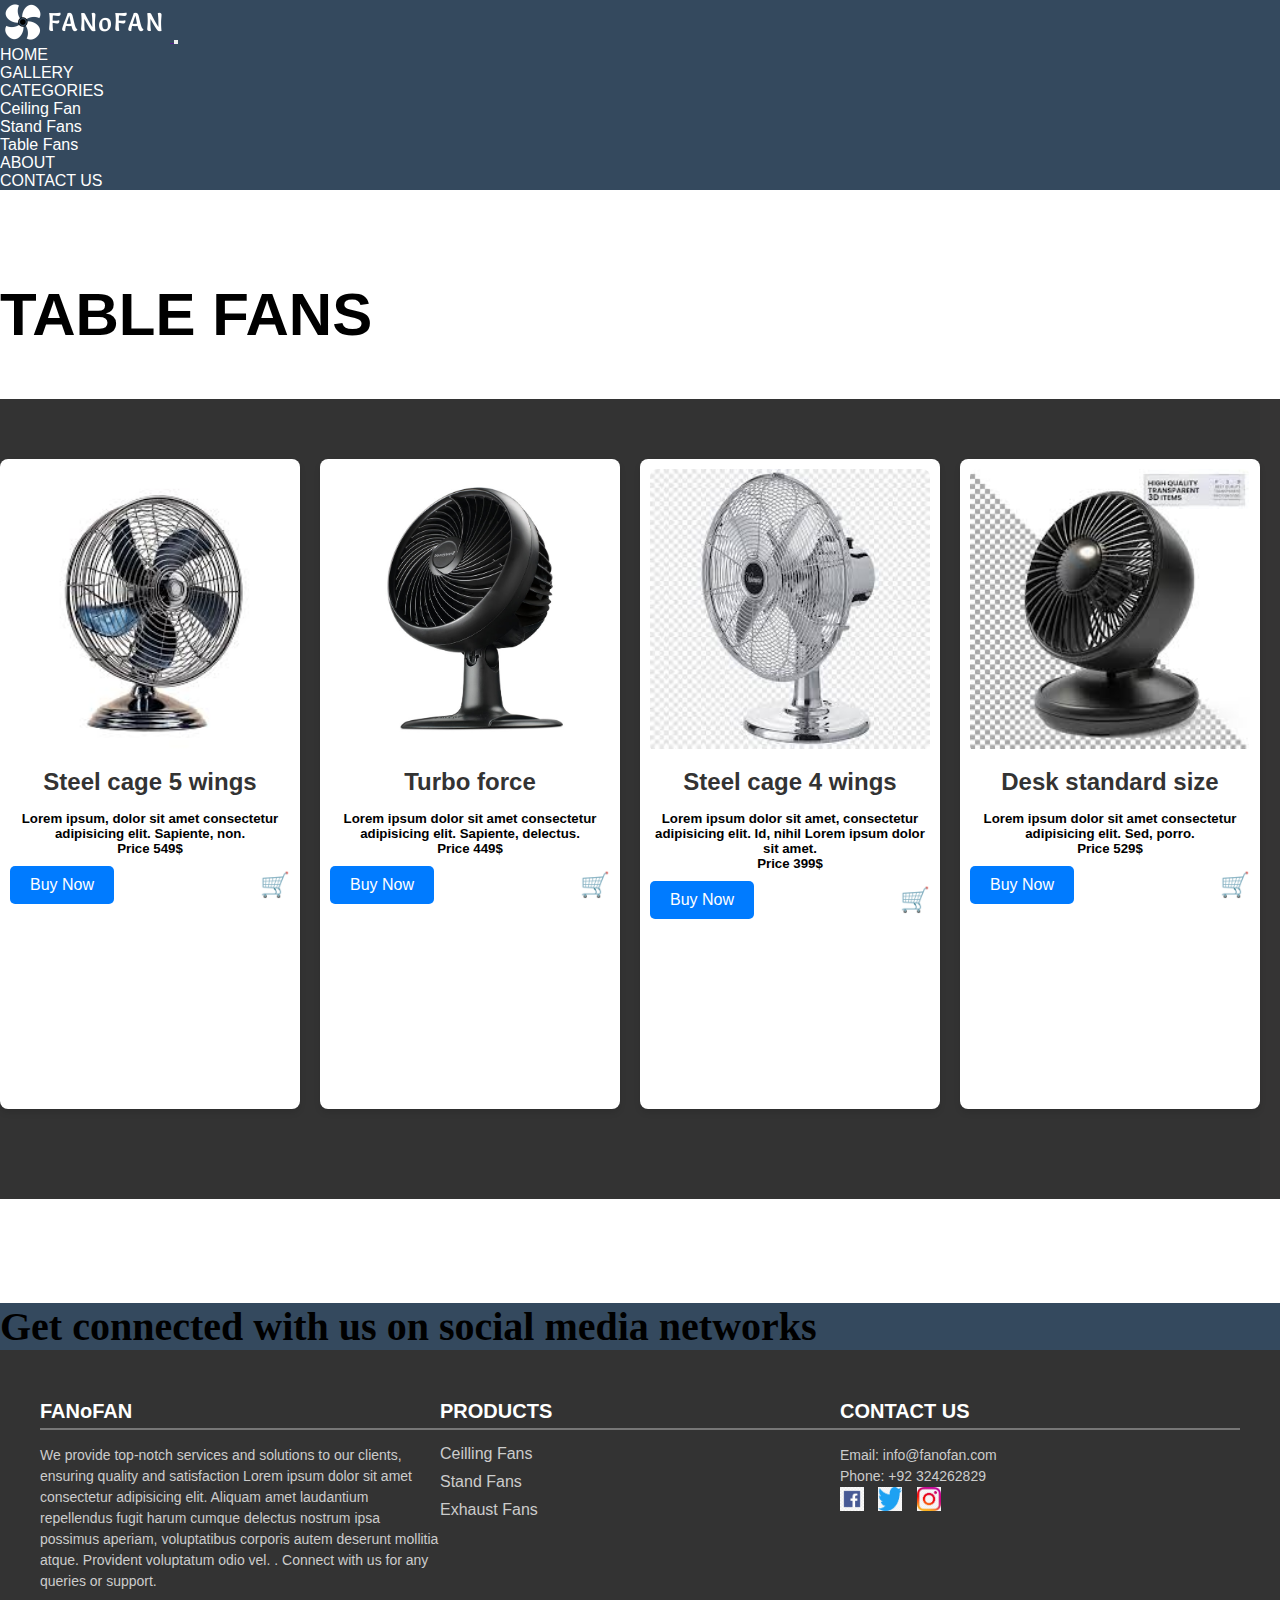
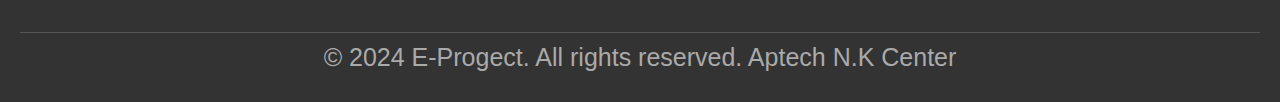
<file: table.html>
<!DOCTYPE html>
<html lang="en">
<head>
    <meta charset="UTF-8">
    <meta name="viewport" content="width=device-width, initial-scale=1.0">
    <title>Document</title>
    <link rel="stylesheet" href="index.css">
    <!-- bootstrap  link -->
    <link href="https://cdn.jsdelivr.net/npm/bootstrap@5.0.2/dist/css/bootstrap.min.css" rel="stylesheet" 
    integrity="sha384-EVSTQN3/azprG1Anm3QDgpJLIm9Nao0Yz1ztcQTwFspd3yD65VohhpuuCOmLASjC" crossorigin="anonymous">
</head>
<body>

    <!-- navbar ========================================== section ============================================= -->

    <nav class="navbar navbar-expand-lg navbar-dark scrolling-navbar fixed-top top-nav-collapse">
        <a href="" class="navbar-brand p-0">
            <img src="logo.png" alt="" class="image-fluid ms-4">
        </a>
        <button class="navbar-toggler text-dark" type="button" 
        data-bs-toggle="collapse" data-bs-target="#basicExampleNav" 
        aria-controls="basicExampleNav" aria-expanded="false" aria-label="Toggle navigation">
            <span class="navbar-toggler-icon"></span>
        </button>
        <div class="navbar-collapse mt-lg-0 mt-md-3 mt-sm-4 collapse" id="basicExampleNav">
            <ul class="navbar-nav ms-auto mb-2 mb-lg-0">
                <li class="nav-item">
                    <a class="nav-link" href="index.html">HOME</a>
                </li>
                <li class="nav-item">
                    <a class="nav-link" href="gallery.html">GALLERY</a>
                </li>
                <li class="nav-item dropdown">
                    <a class="nav-link dropdown-toggle" href="#" id="navbarDropdown" role="button" data-bs-toggle="dropdown" aria-expanded="false">
                        CATEGORIES
                    </a>
                    <ul class="dropdown-menu" aria-labelledby="navbarDropdown">
                        <li><a class="dropdown-item" href="ceilling.html">Ceiling Fan</a></li>
                        <li><a class="dropdown-item" href="stand.html">Stand Fans</a></li>
                        <li><a class="dropdown-item" href="table.html">Table Fans</a></li>
                    </ul>
                </li>
                <li class="nav-item">
                    <a class="nav-link" href="about.html">ABOUT</a>
                </li>
                <li class="nav-item">
                    <a class="nav-link me-5" href="">CONTACT US</a>
                </li>
            </ul>
        </div>
    </nav>
    <br><br>
    <br>
    <br>
    <br>


    <div><h1 class="text-dark text-center kk">TABLE FANS</h1></div>
        <!-- product =================================================================================== section  -->
    
     <div class="section-padding6">
        <div class="container5">
            <div class="cards-container">
    
                <!-- heeading ====== section  -->
                 <!-- <h1 class="text-center text-light mt-5 oo">Ceilling Fans</h1> -->
    
    
     <!-- Right Horizontal Cards (Product Cards) -->
     <div class="horizontal-cards-container">
        <div class="horizontal-card">
            <div class="image-container">
                <img src="table fan 1.jpg" alt="">
            </div>
            <h2>Steel cage 5 wings</h2>
            <h5>Lorem ipsum, dolor sit amet consectetur adipisicing elit. Sapiente, non.</h5>
            <h5>Price 549$</h5>
            <div class="card-footer">
                <button>Buy Now</button>
                <span class="cart-icon">&#128722;</span> <!-- Cart icon -->
            </div>
        </div>
        <div class="horizontal-card">
            <div class="image-container">
                <img src="stand fan 2.jpg" alt="">
            </div>
            <h2>Turbo force</h2>
            <h5>Lorem ipsum dolor sit amet consectetur adipisicing elit. Sapiente, delectus.</h5>
            <h5>Price 449$</h5>
            <div class="card-footer">
                <button>Buy Now</button>
                <span class="cart-icon">&#128722;</span> <!-- Cart icon -->
            </div>
        </div>
        <div class="horizontal-card">
            <div class="image-container">
                <img src="able bfan 90.jpg" alt="">
            </div>
            <h2>Steel cage 4 wings</h2>
            <h5>Lorem ipsum dolor sit amet, consectetur adipisicing elit. Id, nihil Lorem ipsum dolor sit amet.</h5>
            <h5>Price 399$</h5>
            <div class="card-footer">
                <button>Buy Now</button>
                <span class="cart-icon">&#128722;</span> <!-- Cart icon -->
            </div>
        </div>
        <div class="horizontal-card">
            <div class="image-container">
                <img src="desk fan.jpg" alt="">
            </div>
            <h2>Desk standard size </h2>
            <h5>Lorem ipsum dolor sit amet consectetur adipisicing elit. Sed, porro.</h5>
            <h5>Price 529$</h5>
            <div class="card-footer">
                <button>Buy Now</button>
                <span class="cart-icon">&#128722;</span> <!-- Cart icon -->
            </div>
        </div>
    </div>
    <br>
    <br>
</div>
</div>
</div>
     
    
    <!-- =================================== footer ======  section ====================================================== -->
    
    
    <br>
    <br>
    <br>
    
    
       <!-- Footer Section -->
       <div class="section-padding5">
        <h1 class="bb text-light text-center">Get connected with us on social media networks</h1>
        <footer class="footer-container">
            <div class="footer-content">
                <div class="footer-section about">
                    <h2 class="nn">FANoFAN</h2>
                    <p>We provide top-notch services and solutions to our clients, ensuring quality and satisfaction
                        Lorem ipsum dolor sit amet consectetur adipisicing elit. Aliquam amet laudantium repellendus fugit 
                        harum cumque delectus nostrum ipsa possimus aperiam, voluptatibus corporis autem deserunt mollitia atque. Provident voluptatum odio vel.
                        . Connect with us for any queries or support.</p>
                </div>
    
                <div class="footer-section links">
                    <h2 class="nn">PRODUCTS</h2>
                    <ul>
                        <li><a href="#">Ceilling Fans</a></li>
                        <li><a href="#">Stand Fans</a></li>
                        <li><a href="#">Exhaust Fans</a></li>
                        <!-- <li><a href="#">Contact</a></li> -->
                    </ul>
                </div>
    
                <div class="footer-section contact">
                    <h2 class="nn">CONTACT US</h2>
                    <p>Email: info@fanofan.com</p>
                    <p>Phone: +92 324262829</p>
                    <div class="social-icons">
                        <a href="#"><img src="download.png" alt=""></a>
                        <a href="#"><img src="twitter.png" alt=""></a>
                        <a href="#"><img src="instagram logo.jpg" alt=""></a>
                    </div>
                </div>
            </div>
    
            <div class="footer-bottom ">
                <p>&copy; 2024 E-Progect. All rights reserved.    Aptech N.K Center</p>
            </div>
        </footer>
    </div>
    























    <script src="https://cdn.jsdelivr.net/npm/bootstrap@5.0.2/dist/js/bootstrap.bundle.min.js"
integrity="sha384-MrcW6ZMFYlzcLA8Nl+NtUVF0sA7MsXsP1UyJoMp4YLEuNSfAP+JcXn/tWtIaxVXM" crossorigin="anonymous">

// Optional: If you want to add more functionality, like manual slide control or pausing, you can add it here


</script>

    
</body>
</html>
</file>
<file: index.css>
/* Custom CSS for navbar background color */
nav {
    background-color: #34495e;
}

ul li {
    list-style: none;
}

ul a {
    text-decoration: none;
    color: white;
}

/* Carousel settings for images */
.carousel-inner .carousel-item img {
    height: 80vh; /* Sets image height to 80% of viewport height */
    object-fit: cover; /* Ensures the image covers the area without distortion */
}

/* Adds padding to the section with the cards */
.section-padding {
    padding: 130px 0;
}

/* Adjust cards */
.card {
    width: 100%; /* Ensures cards take full width of the column */
    margin-bottom: 20px; /* Adds space below each card */
    transition: transform 0.3s ease, box-shadow 0.3s ease; /* Smooth hover animation */
    position: relative; /* To make sure hover effect works properly */
}

/* Optionally, add more spacing inside the card */
.card-body {
    padding: 20px; /* Adds padding inside the card body */
}

/* Centers the card section in a row */
.row.justify-content-between {
    display: flex;
    justify-content: space-between; /* Space out the cards evenly in the row */
}

/* Make sure the cards are responsive and stay horizontal */
@media (max-width: 768px) {
    .row.justify-content-between {
        display: block; /* Stack the cards vertically on smaller screens */
    }
    .card {
        width: 100%; /* Make sure cards take full width in stacked layout */
    }
}

/* Apply dark gray background color to the container */
.section-padd {
    background-color: #353434; /* Dark gray */
    padding: 50px 0; /* Optional: Add padding for better spacing */
}

/* Hover effect for cards */
.card-hover:hover {
    transform: scale(1.05); /* Slightly increases the card size */
    box-shadow: 0px 4px 15px rgba(0, 0, 0, 0.3); /* Add shadow for emphasis */
}

/* Hover effect for images */
.img-hover:hover {
    transform: scale(1.1); /* Slight zoom effect on images */
    transition: transform 0.3s ease; /* Smooth zoom transition */
}
section-padding2{
    padding: 100px 0;
}






/* Custom CSS for section padding */
.section-padding2 {
    padding: 80px 0;
}

/* Styling for cards */
.card {
    width: 100%; /* Ensures the card takes up the full width of the column */
    transition: transform 0.3s ease, box-shadow 0.3s ease; /* Smooth hover animation */
}

/* Optionally, add more spacing inside the card */
.card-body {
    padding: 20px;
}

/* Hover effect for cards */
.card-hover:hover {
    transform: scale(1.05); /* Slightly increases the card size */
    box-shadow: 0px 4px 15px rgba(0, 0, 0, 0.3); /* Add shadow for emphasis */
}

/* Hover effect for images */
.img-hover:hover {
    transform: scale(1.1); /* Slight zoom effect */
    transition: transform 0.3s ease; /* Smooth zoom transition */
}

/* Responsive styling for smaller screens */
@media (max-width: 768px) {
    .section-padding2 {
        padding: 50px 0; /* Adjust padding for smaller screens */
    }
}
.card-body{
    background-color: aliceblue;
    /* height: 300px; */
}
.card-hover{
    background-color:rgb(17, 230, 198);
}

/* .section-padding3{
    padding: 85px 0;
} */

/* General Reset */
/* General Reset */
* {
    margin: 0;
    padding: 0;
    box-sizing: border-box;
}

/* Section Padding */
.section-padding3 {
    padding: 50px 0;
    display: flex;
    justify-content: center;
}

/* Container for the cards */
.container3 {
    display: flex;
    gap: 20px;
    flex-wrap: wrap;
    padding: 20px;
    border-radius: 10px;
}

/* Card Styling */
.card99 {
    width: 400px;  /* Card width */
    height: 350px; /* Card height */
    background-color: #ecf0f1;  /* Light color for the card */
    border-radius: 10px;
    box-shadow: 0 4px 8px rgba(0, 0, 0, 0.1);
    padding: 20px;
    text-align: center;
    transition: transform 0.3s ease, box-shadow 0.3s ease; /* Smooth hover animation */
}

/* Hover Animation for Cards */
.card-hover:hover {
    transform: scale(1.05); /* Slightly increases the card size */
    box-shadow: 0px 6px 15px rgba(0, 0, 0, 0.2); /* Add stronger shadow for emphasis */
    background-color: #d5f4e6; /* Light green background on hover */
}

/* Card Heading */
.card99 h2 {
    color: #34495e;  /* Dark color for heading */
    margin-top: 20px;
}

/* Card Content */
.card99 p {
    color: #7f8c8d;  /* Medium gray color for text */
}

/* Additional Styling */
.tool {
    font-family: 'Gill Sans', 'Gill Sans MT', Calibri, 'Trebuchet MS', sans-serif;
    font-size: 40px;
}

.size {
    font-size: 35px;
    margin-top: 30px;
}

.hoo {
    font-size: 23px;
    font-family: 'Gill Sans', 'Gill Sans MT', Calibri, 'Trebuchet MS', sans-serif;
}

.loo {
    font-size: 23px;
    margin-top: 23px;
}
.pp{
    font-family: 'Gill Sans', 'Gill Sans MT', Calibri, 'Trebuchet MS', sans-serif;
    font-size: 40px;
}







/* Reset basic styles */
/* Reset basic styles *//* Reset basic styles */
* {
    margin: 0;
    padding: 0;
    box-sizing: border-box;
    font-family: Arial, sans-serif;
}

body {
    background-color:white;
    margin: 0;
}

.section-padding4 {
    padding: 50px 0;
    background-color: #333; /* Dark gray background for full width */
    text-align: center; /* Center align the heading */
    width: 100%; /* Full width */
}

.container4 {
    color: #fff;
    display: flex;
    justify-content: center; /* Center content horizontally */
    align-items: center; /* Center content vertically */
    flex-wrap: wrap; /* Allow content to wrap if necessary */
    padding: 50px 20px; /* Add some padding */
    max-width: 1200px; /* Limit content width */
    margin: 0 auto; /* Center container */
    gap: 30px; /* Space between image and form */
}

.container4 img {
    margin-right: 130px;
    max-width: 450px; /* Increase image size */
    height: auto;
    border-radius: 8px;
}

/* Form Container */
.form-container {
    background-color: #fff;
    color: #333;
    padding: 30px; /* Increase padding for form */
    border-radius: 5px;
    box-shadow: 0 2px 4px rgba(0, 0, 0, 0.1);
    width: 100%;
    max-width: 550px; /* Increase form width */
}

.form-container label {
    display: block;
    margin-bottom: 8px;
    font-size: 16px; /* Slightly larger font size */
}

.form-container input,
.form-container textarea {
    width: 100%;
    padding: 10px;
    margin-bottom: 20px; /* Add more space between fields */
    border: 1px solid #ccc;
    border-radius: 4px;
    font-size: 15px;
}

.form-container button {
    background-color: #353434;
    color: #fff;
    border: none;
    padding: 12px;
    border-radius: 4px;
    cursor: pointer;
    font-size: 18px; /* Larger button text */
    width: 100%;
    transition: background-color 0.3s ease;
}

.form-container button:hover {
    background-color: #5a5656;
}

/* Heading style */
.mmm {
    font-size: 50px;
    font-family: 'Gill Sans', 'Gill Sans MT', Calibri, 'Trebuchet MS', sans-serif;
    margin-bottom: 30px;
    color: #fff; /* White text for contrast */
}
.container5{
    background-color: #34495e;
}
.section-padding5{
padding: 100px 0;
}


/* Footer Styling */
.section-padding5 {
    padding: 0;
    margin: 0;
}

.footer-container {
    background-color: #333;
    color: #fff;
    padding: 50px 20px 20px;
    font-family: Arial, sans-serif;
}

.footer-content {
    display: flex;
    flex-wrap: wrap;
    justify-content: space-between;
    align-items: flex-start;
    max-width: 1200px;
    margin: 0 auto;
}

.footer-section {
    flex: 1;
    min-width: 250px;
    margin-bottom: 20px;
}

.footer-section h2 {
    margin-bottom: 15px;
    font-size: 20px;
    border-bottom: 2px solid #777;
    padding-bottom: 5px;
}

.footer-section p {
    font-size: 14px;
    line-height: 1.5;
    color: #ccc;
}

.footer-section ul {
    list-style: none;
    padding: 0;
}

.footer-section ul li {
    margin-bottom: 10px;
}

.footer-section ul li a {
    color: #ccc;
    text-decoration: none;
    transition: color 0.3s;
}

.footer-section ul li a:hover {
    color: #fff;
}

.social-icons a {
    display: inline-block;
    margin-right: 10px;
}

.social-icons img {
    width: 24px;
    height: 24px;
    transition: transform 0.3s;
}

.social-icons img:hover {
    transform: scale(1.1);
}

.footer-bottom {
    text-align: center;
    padding: 10px;
    border-top: 1px solid #555;
    margin-top: 20px;
    font-size: 14px;
    color: #aaa;
}


.bb{
    background-color: #34495e;
    margin-bottom: 0;
    font-size: 40px;
    /* font-family: 'Gill Sans', 'Gill Sans MT', Calibri, 'Trebuchet MS', sans-serif;
     */font-family: 'Times New Roman', Times, serif;
}
.nn{
    font-size: 25px;
    font-family: 'Gill Sans', 'Gill Sans MT', Calibri, 'Trebuchet MS', sans-serif;
}
.footer-bottom {
    font-size: 25px;
    font-family: 'Gill Sans', 'Gill Sans MT', Calibri, 'Trebuchet MS', sans-serif;
    
}

/* Footer Styling */
.footer-container {
    background-color: #333;
    color: #fff;
    padding: 50px 20px 20px;
    font-family: Arial, sans-serif;
    width: 100%;
}

.footer-content {
    display: flex;
    flex-wrap: wrap;
    justify-content: space-between;
    align-items: flex-start;
    max-width: 1200px;
    margin: 0 auto;
}

.footer-section {
    flex: 1;
    min-width: 250px;
    margin-bottom: 20px;
}

.footer-section h2 {
    margin-bottom: 15px;
    font-size: 20px;
    border-bottom: 2px solid #777;
    padding-bottom: 5px;
}

.footer-section p {
    font-size: 14px;
    line-height: 1.5;
    color: #ccc;
}

.footer-section ul {
    list-style: none;
    padding: 0;
}

.footer-section ul li {
    margin-bottom: 10px;
}

.footer-section ul li a {
    color: #ccc;
    text-decoration: none;
    transition: color 0.3s;
}

.footer-section ul li a:hover {
    color: #fff;
}

.social-icons a {
    display: inline-block;
    margin-right: 10px;
}

.social-icons img {
    width: 24px;
    height: 24px;
    transition: transform 0.3s;
}

.social-icons img:hover {
    transform: scale(1.1);
}

.footer-bottom {
    text-align: center;
    padding: 10px;
    border-top: 1px solid #555;
    margin-top: 20px;
    font-size: 14px;
    color: #aaa;
}

/* Footer Text Classes */
.bb {
    background-color: #34495e;
    margin-bottom: 0;
    font-size: 40px;
    font-family: 'Times New Roman', Times, serif;
}

.nn {
    font-size: 25px;
    font-family: 'Gill Sans', 'Gill Sans MT', Calibri, 'Trebuchet MS', sans-serif;
}

.footer-bottom {
    font-size: 25px;
    font-family: 'Gill Sans', 'Gill Sans MT', Calibri, 'Trebuchet MS', sans-serif;
}
html, body {
    margin: 0;
    padding: 0;
    overflow-x: hidden;
}





/* ========================product html css========================================== */

body {
    background-color: white;
}

.section-padding6 {
    padding: 50px 0;
    background-color: white;
}

.container5 {
    background-color: white;
    max-width: 100%;
    margin: 0 auto;
}
.cards-container {
    height: 800px;
    background-color: #353434;
    display: flex;
    justify-content: space-between;
    gap: 20px;
    flex-wrap: nowrap; /* Prevent wrapping, fit exactly 4 cards */
}

.horizontal-cards-container {
    display: flex;
    gap: 20px;
    width: 100%;
    flex-wrap: nowrap; /* Prevents cards from wrapping */
    justify-content: space-between; /* Space evenly for 4 cards */
}

.horizontal-card {
    flex: 1 1 calc(25% - 20px); /* Each card takes 25% width minus the gap */
    background-color: #ffffff;
    border-radius: 8px;
    /* height: 4000px; */
    overflow: hidden;
    box-shadow: 0 4px 6px rgba(0, 0, 0, 0.1);
    text-align: center;
    padding: 10px;
    transition: box-shadow 0.3s ease, transform 0.3s ease;
}

.horizontal-card:hover {
    box-shadow: 0 8px 15px rgba(0, 0, 0, 0.3);
    transform: translateY(-5px);
}

.horizontal-card .image-container {
    position: relative;
    overflow: hidden;
    border-radius: 8px;
}

.horizontal-card img {
    width: 100%;
    height: auto;
    transition: transform 0.3s ease;
}

.horizontal-card .image-container:hover img {
    transform: scale(1.1); /* Image animation effect */
}

.horizontal-card h2 {
    font-size: 24px;
    margin: 15px 0;
    color: #333;
}

.horizontal-card p {
    font-size: 16px;
    color: #666;
    margin-bottom: 15px;
}

.card-footer {
    display: flex;
    justify-content: space-between;
    align-items: center;
    margin-top: 10px;
}

.horizontal-card button {
    padding: 10px 20px;
    font-size: 16px;
    color: #fff;
    background-color: #007bff;
    border: none;
    border-radius: 5px;
    cursor: pointer;
    transition: background-color 0.3s ease;
}

.horizontal-card button:hover {
    background-color: #0056b3;
}

.cart-icon {
    font-size: 24px;
    color: #333;
    cursor: pointer;
    transition: color 0.3s ease;
}

.cart-icon:hover {
    color: #007bff; /* Color change on hover */
}

.ll {
    text-align: center;
    font-size: 50px;
    font-family: 'Gill Sans', 'Gill Sans MT', Calibri, 'Trebuchet MS', sans-serif;
}

.vv {
    font-size: 60px;
}

.kk {
    font-size: 60px;
}


.section-padding7 {
    width: 100%;
    height: 100vh; /* Viewport height */
    overflow: hidden; /* To avoid overflow if the image is larger */
    position: relative;
}

.section-padding7 img {
    width: 100%;
    height: 100%;
    object-fit: cover; /* Ensures the image covers the entire area without distortion */
    position: absolute;
    top: 0;
    left: 0;
}







/* ============================================== about section ====================================================== */

 .jj{
    font-size: 60px;
 } 

.section-padding8{
    padding: 70px 0;

}
.horizontal-card{
    margin-top: 60px;
    height: 650px;
}
.horizontal-cards-container{
    width: 100%;
    height: 800px;
    background-color: #333;
}


.section-padding9{
    padding: 70px 0;
}



/* ========================================= about section ================================================== */





/* Full viewport height section */
.section-padding10 {
    padding: 70px 0;
    margin: 0;
    height: 100vh; /* Full screen height */
    display: flex;
    justify-content: center;
    align-items: center;
    overflow: hidden;
}

.container10 {
    width: 100%;
    height: 100%;
    background-image: url('factory.jpg'); /* Use the image as the background */
    background-size: cover; /* Ensure the image covers the entire container */
    background-position: center; /* Center the image */
    background-repeat: no-repeat; /* Prevent tiling */
    position: relative;
}

/* Overlay styling */
.overlay {
    position: absolute;
    top: 50%;
    left: 50%;
    transform: translate(-50%, -50%); /* Center the text */
    text-align: center;
}

/* About Us text styling */
.about-us-text {
    font-size: 70px; /* Adjust font size */
    font-weight: bold;
    color: white; /* White text color */
    text-shadow: 2px 2px 5px rgba(0, 0, 0, 0.7); /* Add shadow for better readability */
}
.rr{
    font-size: 60px;
}


/* new ================================================== section ==================================================== */

.section-padding11{
    padding: 80px 0;
}

/* General section styling */
.section-padding11{
    padding: 20px 0;
    background-color: #f8f9fa; /* Light background for contrast */
}

/* Container styling */
.container11{
    max-width: 1200px; /* Adjust the container's max-width */
    margin: 0 auto;
}

/* Card styling */
.card00{
    width: 100%; /* Ensure the card takes up the full container width */
    padding: 20px;
    background-color: white;
    border-radius: 10px;
    box-shadow: 0 4px 10px rgba(0, 0, 0, 0.1); /* Add shadow for depth */
    text-align: left; /* Align text to the left */
}

/* Card title */
.card-title {
    font-size: 24px;
    font-weight: bold;
    color: #333;
    margin-bottom: 15px;
}

/* Card text */
.card-text {
    font-size: 16px;
    line-height: 1.6;
    color: #555;
}
</file>
